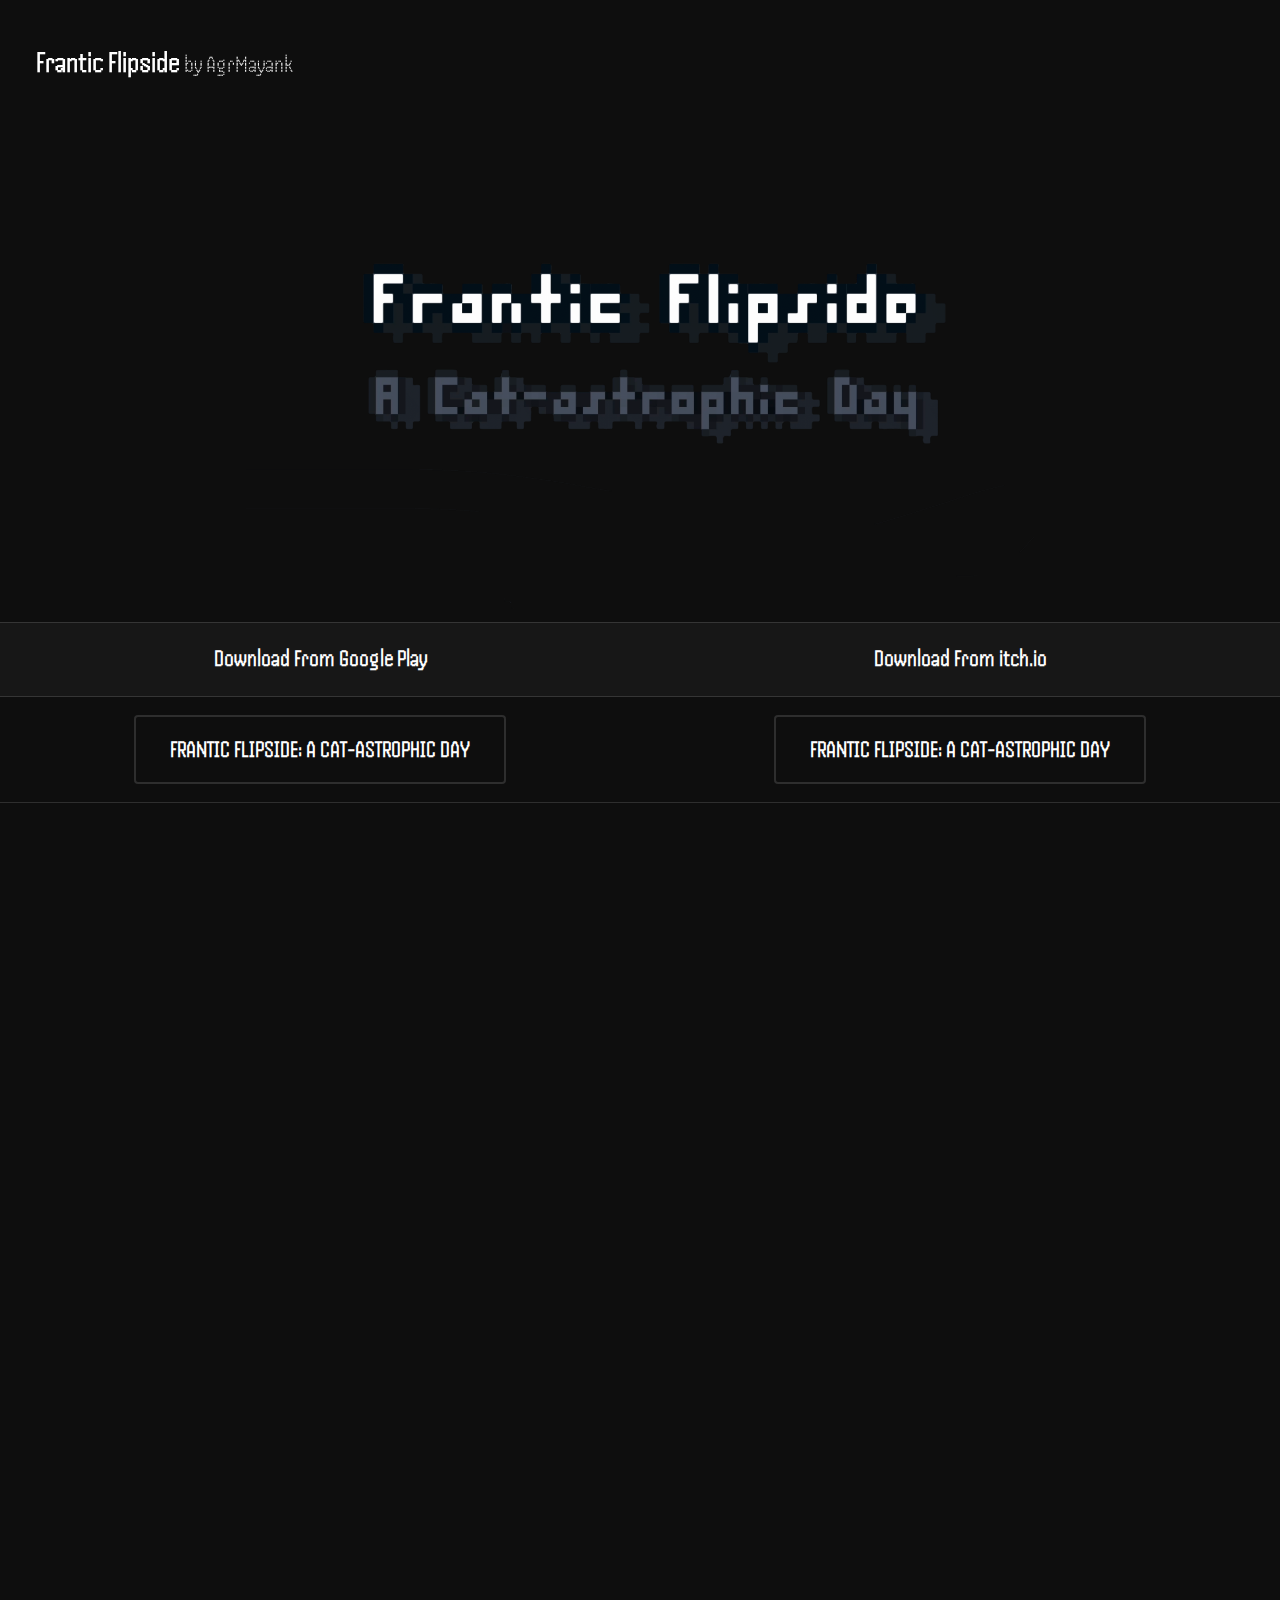
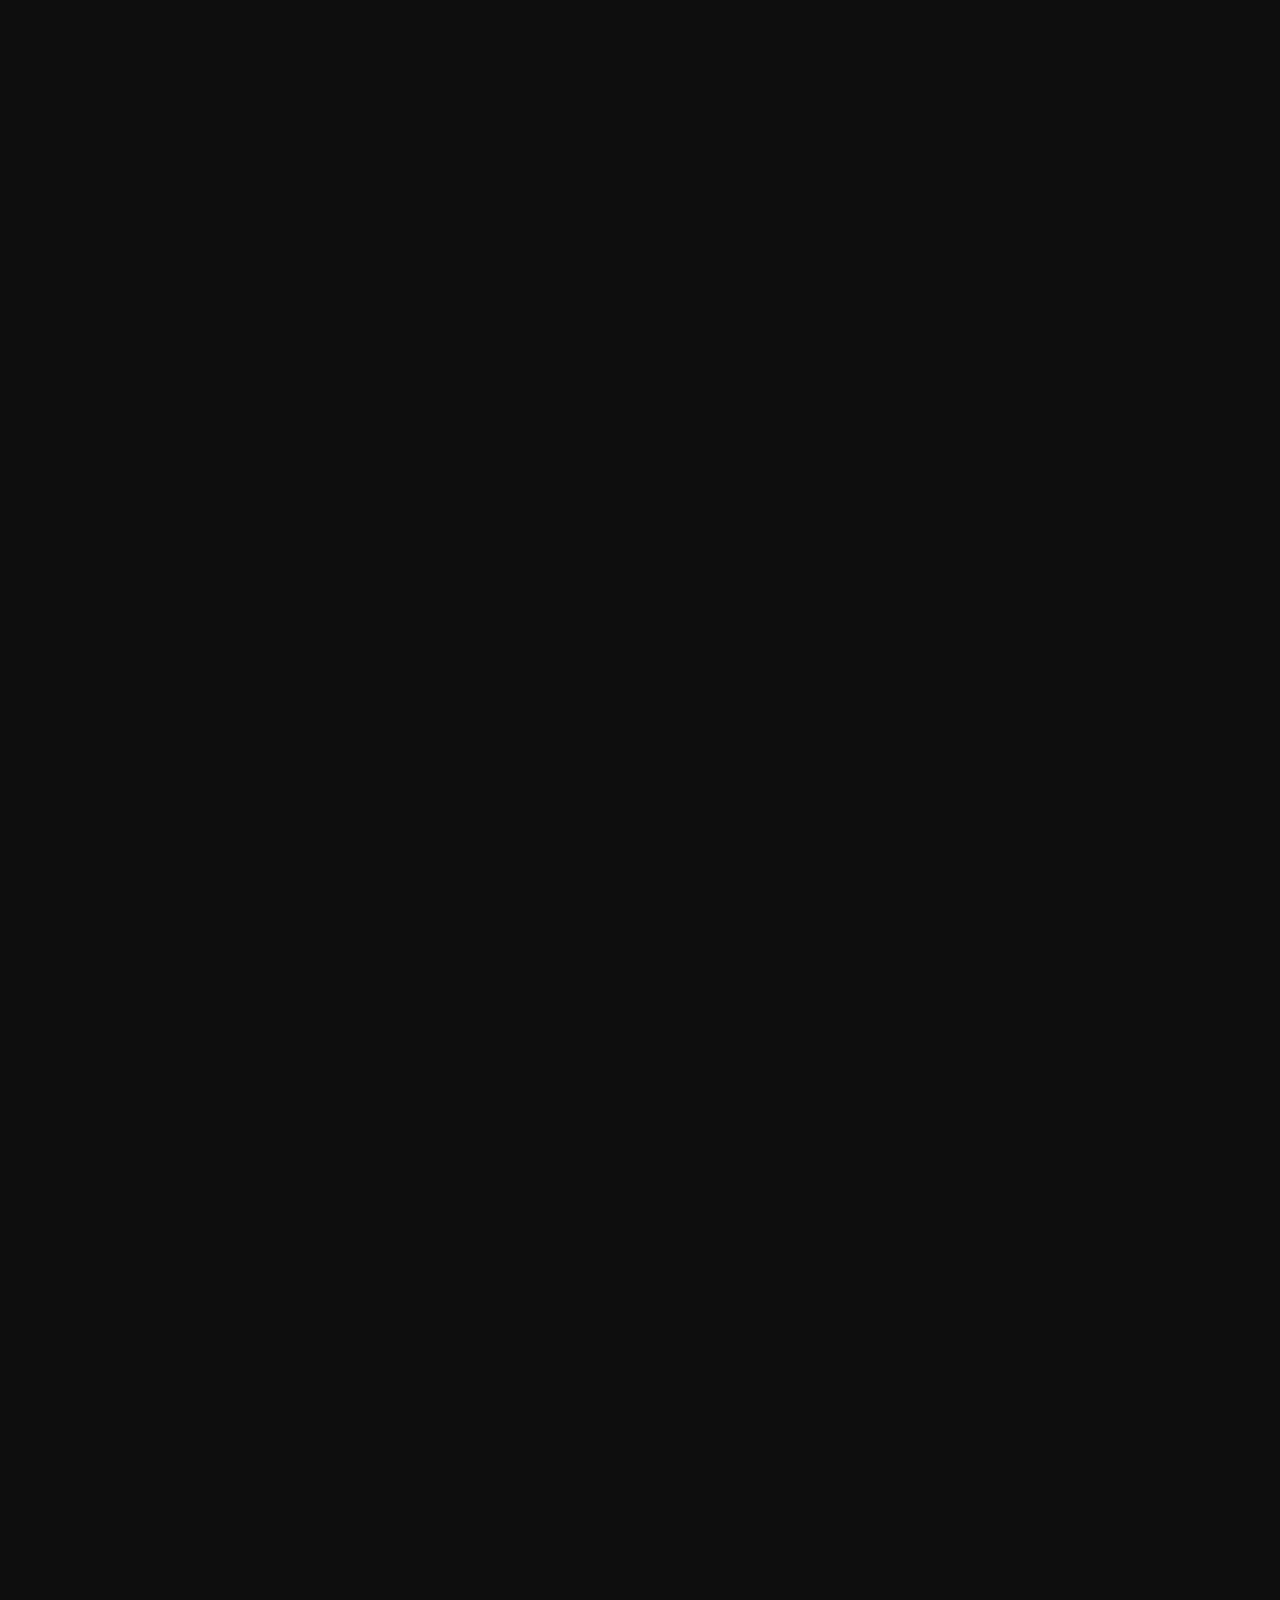
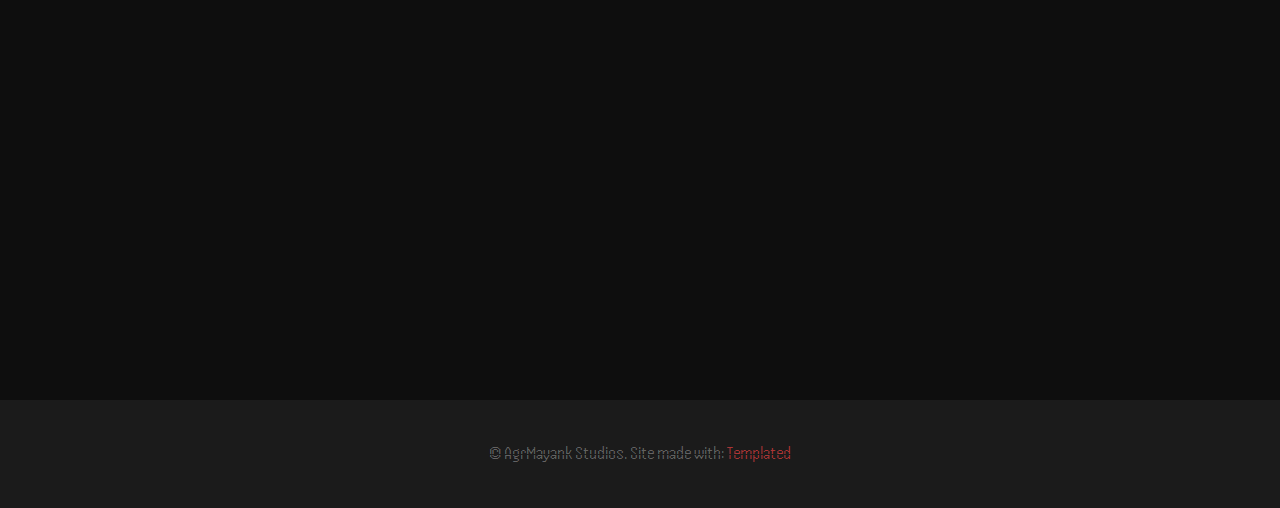
<file: index.html>
<!DOCTYPE HTML>
<!--
	Road Trip by TEMPLATED
	templated.co @templatedco
	Released for free under the Creative Commons Attribution 3.0 license (templated.co/license)
-->
<html>

<head>
	<title>A Frantic Flipside: A Cat-astrophic Day</title>
	<meta charset="utf-8" />
	<link rel="apple-touch-icon" sizes="180x180" href="/apple-touch-icon.png">
	<link rel="icon" type="image/png" sizes="32x32" href="/favicon-32x32.png">
	<link rel="icon" type="image/png" sizes="16x16" href="/favicon-16x16.png">
	<link rel="manifest" href="/site.webmanifest">
	<meta name="viewport" content="width=device-width, initial-scale=1" />
	<link rel="stylesheet" href="assets/css/main.css" />
</head>

<body>

	<!-- Header -->
	<header id="header">
		<div class="logo"><a href="index.html">Frantic Flipside <span>by AgrMayank</span></a></div>
		<!-- <a href="#menu"><span>Menu</span></a> -->
	</header>

	<!-- Nav -->
	<!-- <nav id="menu">
		<ul class="links">
			<li><a href="index.html">Home</a></li>
			<li><a href="generic.html">Generic</a></li>
			<li><a href="elements.html">Elements</a></li>
		</ul>
	</nav> -->

	<!-- Banner -->
	<!--
		Note: To show a background image, set the "data-bg" attribute below
		to the full filename of your image. This is used in each section to set
		the background image.
	-->
	<section id="banner" class="bg-img" data-bg="">
		<div class="inner">
			<header>
				<img src="images/Frantic Flipside Text Logo.png" height="512px">
				<table>
					<tr class="actions">
						<th style="vertical-align: middle;text-align: center; font-size: x-large;padding-top: 16px;">
							Download From Google Play
						</th>
						<th style="vertical-align: middle;text-align: center;font-size: x-large;padding-top: 16px">
							Download From itch.io
						</th>
					</tr>
					<tr class="actions">
						<td><a href="https://play.google.com/store/apps/details?id=com.AgrMayank.FranticFlipside"
								class="button alt" target="_blank">Frantic
								Flipside: A Cat-astrophic Day</a></td>
						</td>
						<td><a href="https://agrmayank.itch.io/frantic-flipside" class="button alt"
								target="_blank">Frantic
								Flipside: A Cat-astrophic Day</a></td>
						</td>
					</tr>
				</table>
			</header>
		</div>
		<a href="#one" class="more">Next</a>
	</section>

	<!-- One -->
	<section id="one" class="wrapper post bg-img" data-bg="banner.jpg">
		<div class="inner">
			<article class="box">
				<header>
					<h2>The Beginning:</h2>
				</header>
				<div class="content">
					<p>
						In the land of 'Catia', the once-blue skies have transformed into an ominous black, as the curse
						of the Cat God strips
						the world of its greenery, leaving behind a desolate and unnatural realm.
					</p>
				</div>
			</article>
		</div>
		<a href="#two" class="more">Next</a>
	</section>

	<!-- Two -->
	<section id="two" class="wrapper post bg-img" data-bg="banner2.jpg">
		<div class="inner">
			<article class="box">
				<header>
					<h2>The Curse:</h2>
				</header>
				<div class="content">
					<p>The curse compels all who enter this realm not to jump or dash... If you defy this decree, you
						will be thrown upside down, and the world will twist around you.</p>
				</div>
			</article>
		</div>
		<a href="#three" class="more">Next</a>
	</section>

	<!-- Three -->
	<section id="three" class="wrapper post bg-img" data-bg="banner3.jpg">
		<div class="inner">
			<article class="box">
				<header>
					<h2>The End:</h2>
				</header>
				<div class="content">
					<p>The Cat God's favour lies in the joy of its feline companions. Travel to these dark lands to
						locate the lost cats. Your task is twofold: find and feed them. Only then this curse can be
						broken!!</p>
				</div>
			</article>
		</div>
	</section>

	<!-- Footer -->
	<!-- <footer id="footer">
		<div class="inner">

			<h2>Contact Me</h2>

			<form action="#" method="post">

				<div class="field half first">
					<label for="name">Name</label>
					<input name="name" id="name" type="text" placeholder="Name">
				</div>
				<div class="field half">
					<label for="email">Email</label>
					<input name="email" id="email" type="email" placeholder="Email">
				</div>
				<div class="field">
					<label for="message">Message</label>
					<textarea name="message" id="message" rows="6" placeholder="Message"></textarea>
				</div>
				<ul class="actions">
					<li><input value="Send Message" class="button alt" type="submit"></li>
				</ul>
			</form>

			<ul class="icons">
				<li><a href="#" class="icon round fa-twitter"><span class="label">Twitter</span></a></li>
				<li><a href="#" class="icon round fa-facebook"><span class="label">Facebook</span></a></li>
				<li><a href="#" class="icon round fa-instagram"><span class="label">Instagram</span></a></li>
			</ul>
		</div>
	</footer> -->

	<div class="copyright">
		&copy; AgrMayank Studios. Site made with: <a href="https://templated.co/">Templated</a>
	</div>
	<!-- Scripts -->
	<script src="assets/js/jquery.min.js"></script>
	<script src="assets/js/jquery.scrolly.min.js"></script>
	<script src="assets/js/jquery.scrollex.min.js"></script>
	<script src="assets/js/skel.min.js"></script>
	<script src="assets/js/util.js"></script>
	<script src="assets/js/main.js"></script>

</body>

</html>
</file>
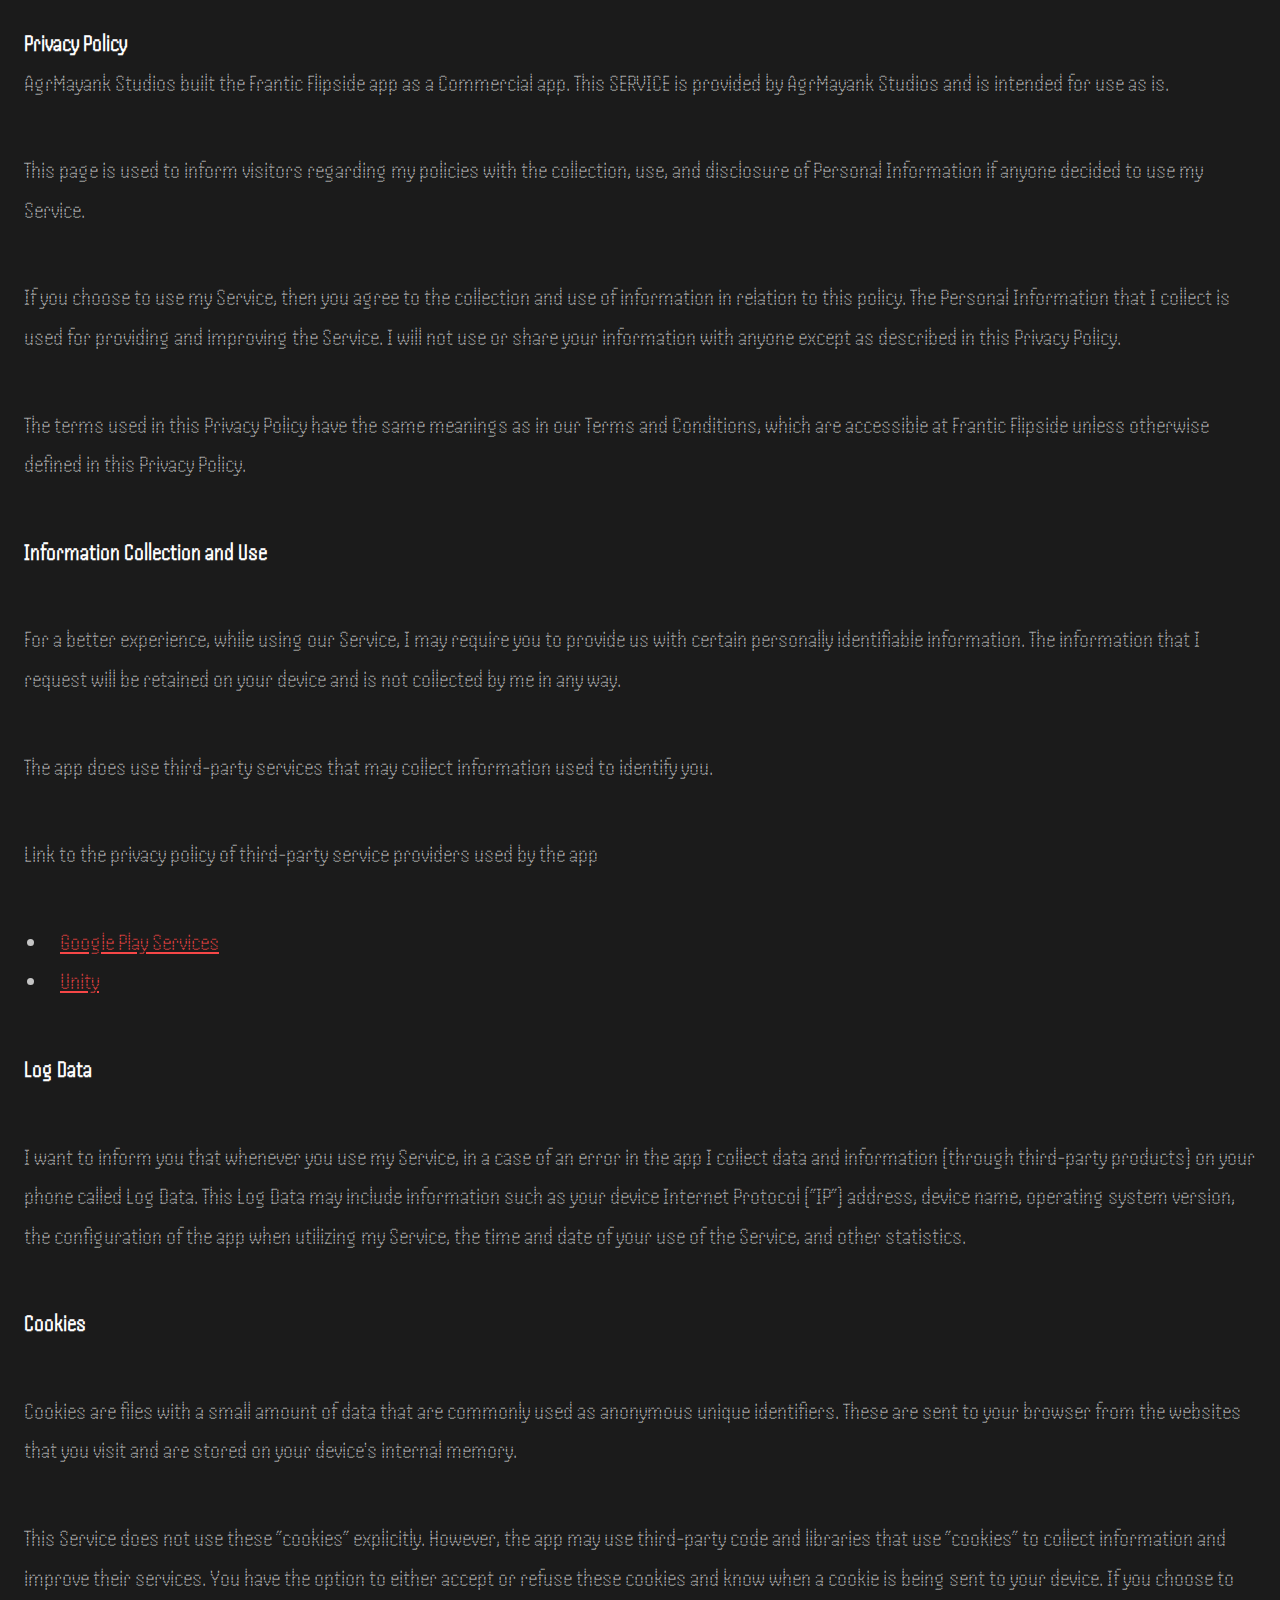
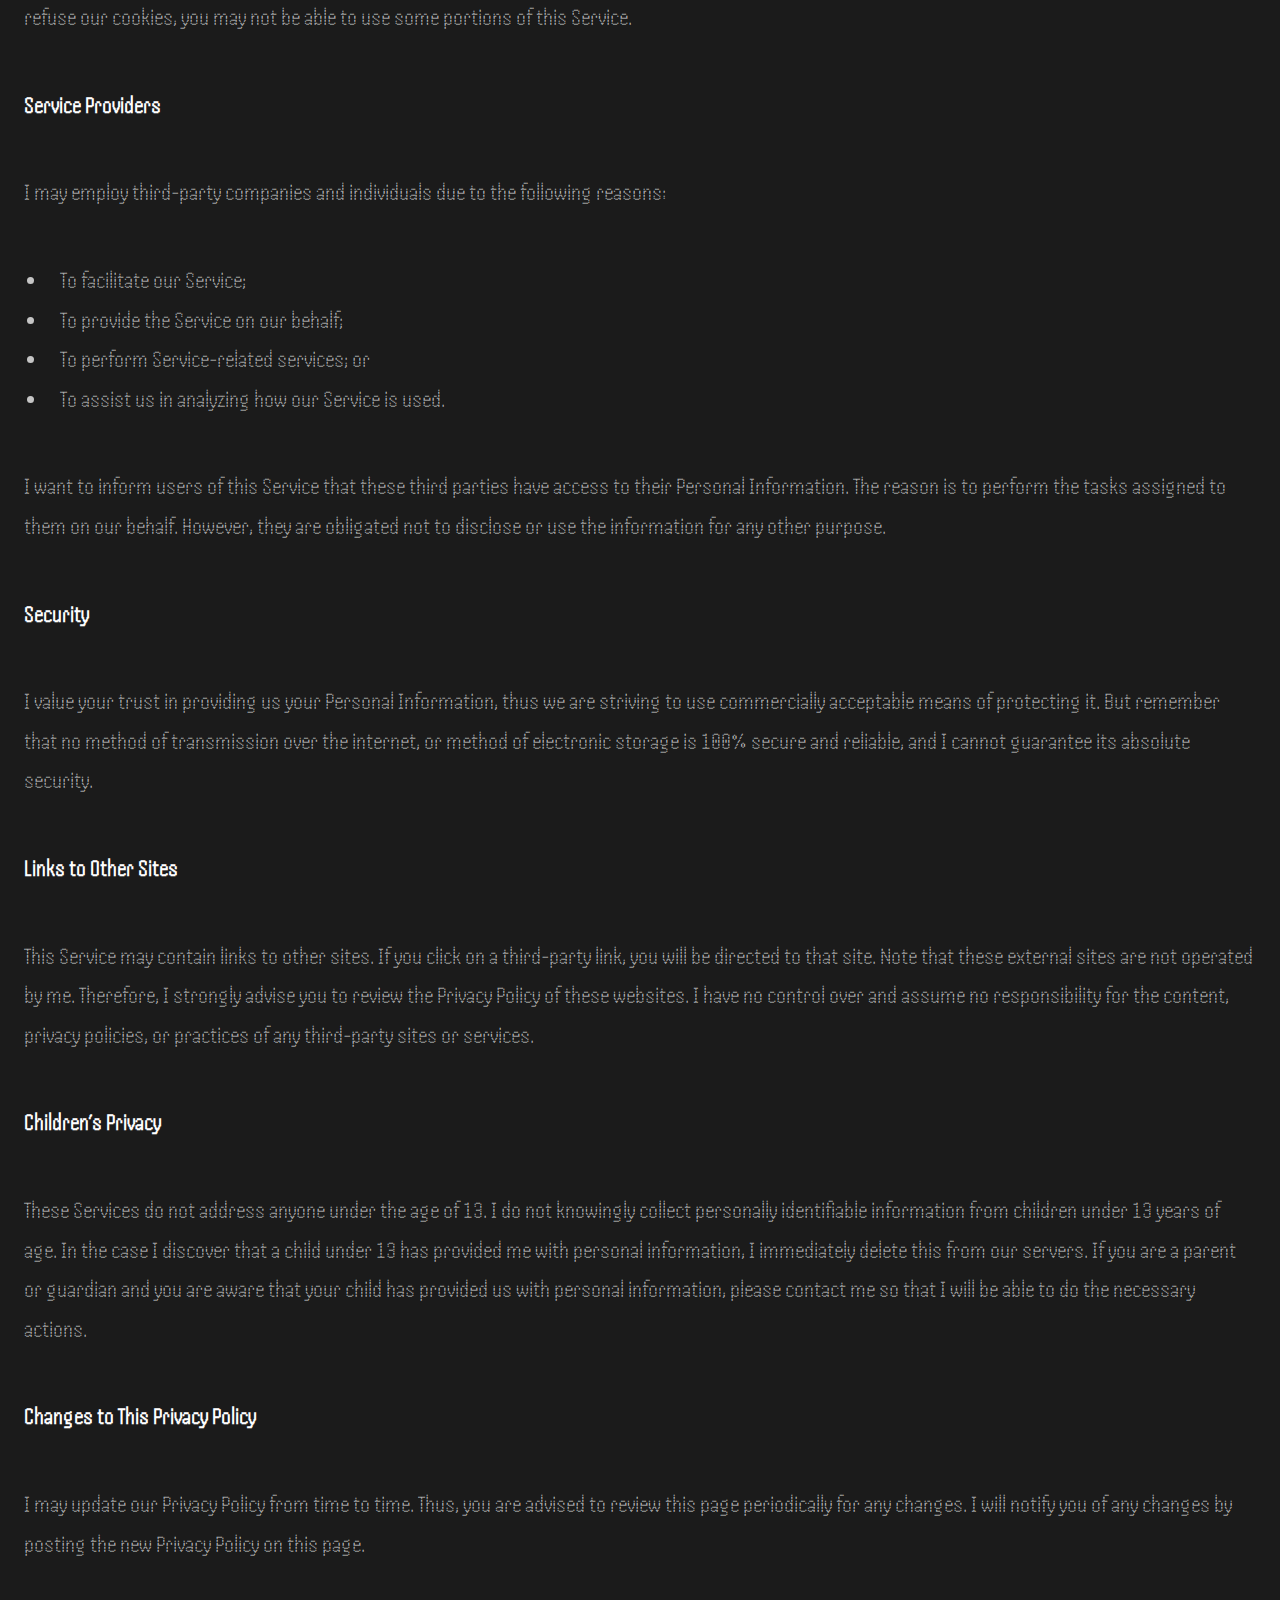
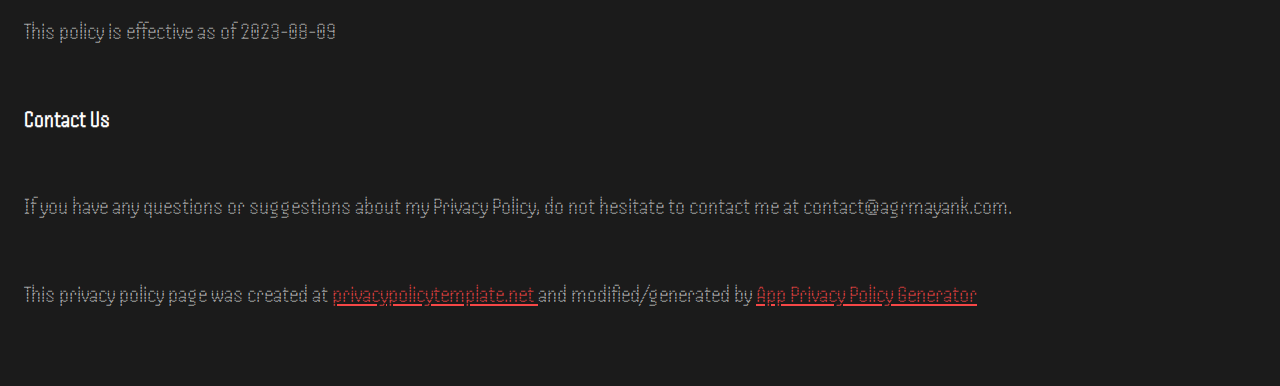
<file: privacypolicy.html>
<!DOCTYPE html>
<html>

<head>
    <meta charset='utf-8'>
    <meta name='viewport' content='width=device-width'>
    <title>Privacy Policy | Frantic Flipside</title>
    <link rel="apple-touch-icon" sizes="180x180" href="/apple-touch-icon.png">
    <link rel="icon" type="image/png" sizes="32x32" href="/favicon-32x32.png">
    <link rel="icon" type="image/png" sizes="16x16" href="/favicon-16x16.png">
    <link rel="manifest" href="/site.webmanifest">
    <link rel="stylesheet" href="assets/css/main.css" />
    <style>
        body {
            font-family: 'Handjet', Helvetica, Arial, sans-serif;
            padding: 1em;
        }
    </style>
</head>

<body>
    <strong>Privacy Policy</strong>
    <p>
        AgrMayank Studios built the Frantic Flipside app as
        a Commercial app. This SERVICE is provided by
        AgrMayank Studios and is intended for use as
        is.
    </p>
    <p>
        This page is used to inform visitors regarding my
        policies with the collection, use, and disclosure of Personal
        Information if anyone decided to use my Service.
    </p>
    <p>
        If you choose to use my Service, then you agree to
        the collection and use of information in relation to this
        policy. The Personal Information that I collect is
        used for providing and improving the Service. I will not use or share your information with
        anyone except as described in this Privacy Policy.
    </p>
    <p>
        The terms used in this Privacy Policy have the same meanings
        as in our Terms and Conditions, which are accessible at
        Frantic Flipside unless otherwise defined in this Privacy Policy.
    </p>
    <p><strong>Information Collection and Use</strong></p>
    <p>
        For a better experience, while using our Service, I
        may require you to provide us with certain personally
        identifiable information. The information that
        I request will be retained on your device and is not collected by me in any way.
    </p>
    <div>
        <p>
            The app does use third-party services that may collect
            information used to identify you.
        </p>
        <p>
            Link to the privacy policy of third-party service providers used
            by the app
        </p>
        <ul>
            <li><a href="https://www.google.com/policies/privacy/" target="_blank" rel="noopener noreferrer">Google Play
                    Services</a></li><!----><!----><!----><!----><!----><!----><!----><!----><!----><!---->
            <li><a href="https://unity3d.com/legal/privacy-policy" target="_blank" rel="noopener noreferrer">Unity</a>
            </li>
            <!----><!----><!----><!----><!----><!----><!----><!----><!----><!----><!----><!----><!----><!----><!----><!---->
        </ul>
    </div>
    <p><strong>Log Data</strong></p>
    <p>
        I want to inform you that whenever you
        use my Service, in a case of an error in the app
        I collect data and information (through third-party
        products) on your phone called Log Data. This Log Data may
        include information such as your device Internet Protocol
        (“IP”) address, device name, operating system version, the
        configuration of the app when utilizing my Service,
        the time and date of your use of the Service, and other
        statistics.
    </p>
    <p><strong>Cookies</strong></p>
    <p>
        Cookies are files with a small amount of data that are
        commonly used as anonymous unique identifiers. These are sent
        to your browser from the websites that you visit and are
        stored on your device's internal memory.
    </p>
    <p>
        This Service does not use these “cookies” explicitly. However,
        the app may use third-party code and libraries that use
        “cookies” to collect information and improve their services.
        You have the option to either accept or refuse these cookies
        and know when a cookie is being sent to your device. If you
        choose to refuse our cookies, you may not be able to use some
        portions of this Service.
    </p>
    <p><strong>Service Providers</strong></p>
    <p>
        I may employ third-party companies and
        individuals due to the following reasons:
    </p>
    <ul>
        <li>To facilitate our Service;</li>
        <li>To provide the Service on our behalf;</li>
        <li>To perform Service-related services; or</li>
        <li>To assist us in analyzing how our Service is used.</li>
    </ul>
    <p>
        I want to inform users of this Service
        that these third parties have access to their Personal
        Information. The reason is to perform the tasks assigned to
        them on our behalf. However, they are obligated not to
        disclose or use the information for any other purpose.
    </p>
    <p><strong>Security</strong></p>
    <p>
        I value your trust in providing us your
        Personal Information, thus we are striving to use commercially
        acceptable means of protecting it. But remember that no method
        of transmission over the internet, or method of electronic
        storage is 100% secure and reliable, and I cannot
        guarantee its absolute security.
    </p>
    <p><strong>Links to Other Sites</strong></p>
    <p>
        This Service may contain links to other sites. If you click on
        a third-party link, you will be directed to that site. Note
        that these external sites are not operated by me.
        Therefore, I strongly advise you to review the
        Privacy Policy of these websites. I have
        no control over and assume no responsibility for the content,
        privacy policies, or practices of any third-party sites or
        services.
    </p>
    <p><strong>Children’s Privacy</strong></p>
    <div>
        <p>
            These Services do not address anyone under the age of 13.
            I do not knowingly collect personally
            identifiable information from children under 13 years of age. In the case
            I discover that a child under 13 has provided
            me with personal information, I immediately
            delete this from our servers. If you are a parent or guardian
            and you are aware that your child has provided us with
            personal information, please contact me so that
            I will be able to do the necessary actions.
        </p>
    </div> <!---->
    <p><strong>Changes to This Privacy Policy</strong></p>
    <p>
        I may update our Privacy Policy from
        time to time. Thus, you are advised to review this page
        periodically for any changes. I will
        notify you of any changes by posting the new Privacy Policy on
        this page.
    </p>
    <p>This policy is effective as of 2023-08-09</p>
    <p><strong>Contact Us</strong></p>
    <p>
        If you have any questions or suggestions about my
        Privacy Policy, do not hesitate to contact me at contact@agrmayank.com.
    </p>
    <p>This privacy policy page was created at <a href="https://privacypolicytemplate.net" target="_blank"
            rel="noopener noreferrer">privacypolicytemplate.net </a>and modified/generated by <a
            href="https://app-privacy-policy-generator.nisrulz.com/" target="_blank" rel="noopener noreferrer">App
            Privacy Policy Generator</a></p>
</body>

</html>
</file>
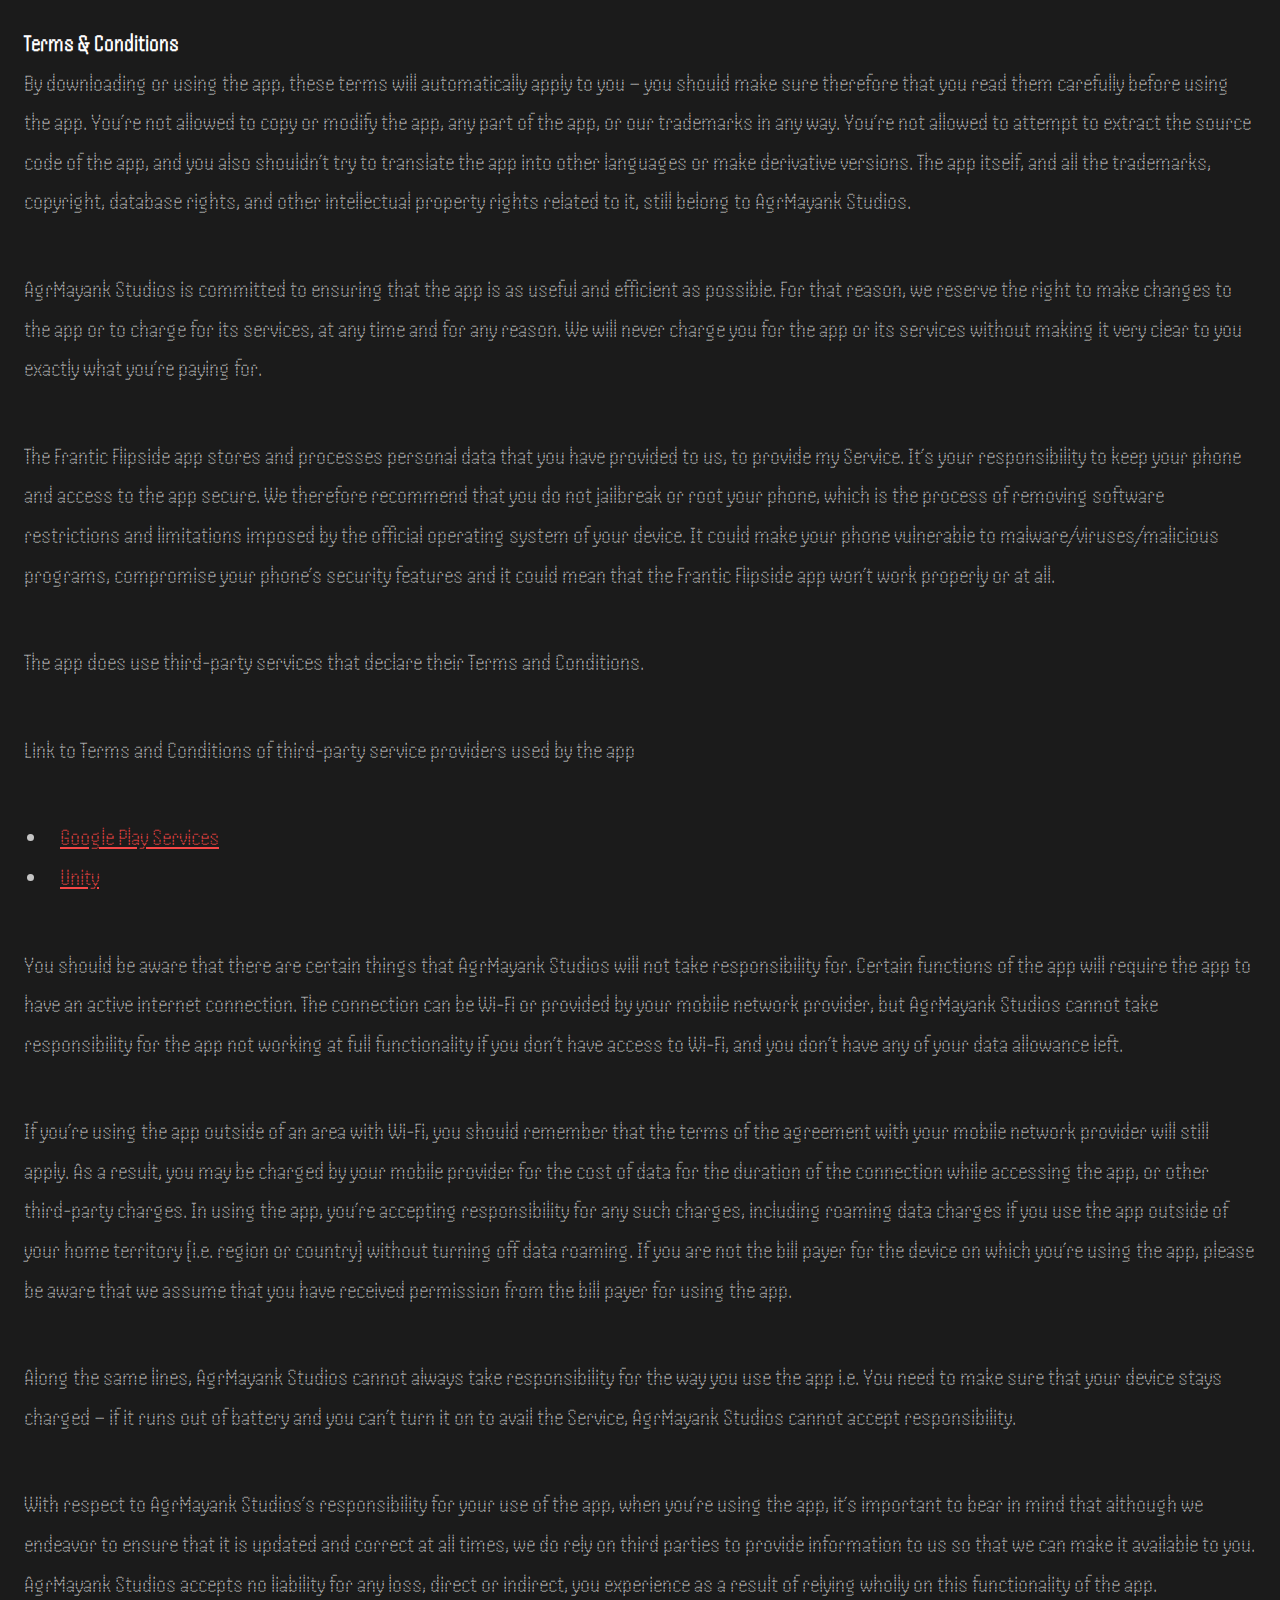
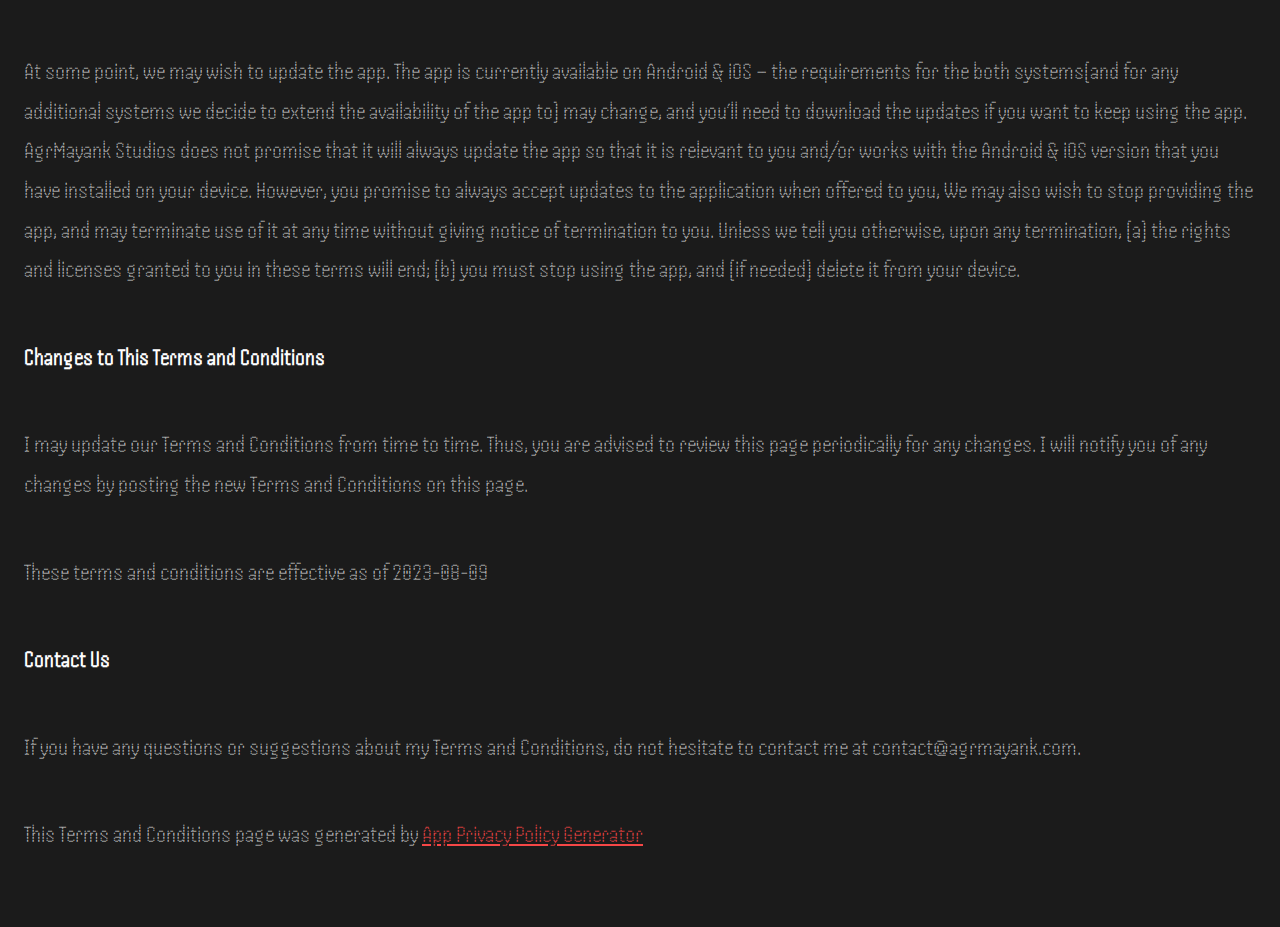
<file: termsandconditions.html>
<!DOCTYPE html>
<html>

<head>
    <meta charset='utf-8'>
    <meta name='viewport' content='width=device-width'>
    <title>Terms &amp; Conditions| Frantic Flipside</title>
    <link rel="apple-touch-icon" sizes="180x180" href="/apple-touch-icon.png">
    <link rel="icon" type="image/png" sizes="32x32" href="/favicon-32x32.png">
    <link rel="icon" type="image/png" sizes="16x16" href="/favicon-16x16.png">
    <link rel="manifest" href="/site.webmanifest">
    <link rel="stylesheet" href="assets/css/main.css" />
    <style>
        body {
            font-family: 'Handjet', Helvetica, Arial, sans-serif;
            padding: 1em;
        }
    </style>
</head>

<body>
    <strong>Terms &amp; Conditions</strong>
    <p>
        By downloading or using the app, these terms will
        automatically apply to you – you should make sure therefore
        that you read them carefully before using the app. You’re not
        allowed to copy or modify the app, any part of the app, or
        our trademarks in any way. You’re not allowed to attempt to
        extract the source code of the app, and you also shouldn’t try
        to translate the app into other languages or make derivative
        versions. The app itself, and all the trademarks, copyright,
        database rights, and other intellectual property rights related
        to it, still belong to AgrMayank Studios.
    </p>
    <p>
        AgrMayank Studios is committed to ensuring that the app is
        as useful and efficient as possible. For that reason, we
        reserve the right to make changes to the app or to charge for
        its services, at any time and for any reason. We will never
        charge you for the app or its services without making it very
        clear to you exactly what you’re paying for.
    </p>
    <p>
        The Frantic Flipside app stores and processes personal data that
        you have provided to us, to provide my
        Service. It’s your responsibility to keep your phone and
        access to the app secure. We therefore recommend that you do
        not jailbreak or root your phone, which is the process of
        removing software restrictions and limitations imposed by the
        official operating system of your device. It could make your
        phone vulnerable to malware/viruses/malicious programs,
        compromise your phone’s security features and it could mean
        that the Frantic Flipside app won’t work properly or at all.
    </p>
    <div>
        <p>
            The app does use third-party services that declare their
            Terms and Conditions.
        </p>
        <p>
            Link to Terms and Conditions of third-party service
            providers used by the app
        </p>
        <ul>
            <li><a href="https://policies.google.com/terms" target="_blank" rel="noopener noreferrer">Google Play
                    Services</a></li><!----><!----><!----><!----><!----><!----><!----><!----><!----><!---->
            <li><a href="https://unity3d.com/legal/terms-of-service" target="_blank" rel="noopener noreferrer">Unity</a>
            </li>
            <!----><!----><!----><!----><!----><!----><!----><!----><!----><!----><!----><!----><!----><!----><!----><!---->
        </ul>
    </div>
    <p>
        You should be aware that there are certain things that
        AgrMayank Studios will not take responsibility for. Certain
        functions of the app will require the app to have an active
        internet connection. The connection can be Wi-Fi or provided
        by your mobile network provider, but AgrMayank Studios
        cannot take responsibility for the app not working at full
        functionality if you don’t have access to Wi-Fi, and you don’t
        have any of your data allowance left.
    </p>
    <p></p>
    <p>
        If you’re using the app outside of an area with Wi-Fi, you
        should remember that the terms of the agreement with your
        mobile network provider will still apply. As a result, you may
        be charged by your mobile provider for the cost of data for
        the duration of the connection while accessing the app, or
        other third-party charges. In using the app, you’re accepting
        responsibility for any such charges, including roaming data
        charges if you use the app outside of your home territory
        (i.e. region or country) without turning off data roaming. If
        you are not the bill payer for the device on which you’re
        using the app, please be aware that we assume that you have
        received permission from the bill payer for using the app.
    </p>
    <p>
        Along the same lines, AgrMayank Studios cannot always take
        responsibility for the way you use the app i.e. You need to
        make sure that your device stays charged – if it runs out of
        battery and you can’t turn it on to avail the Service,
        AgrMayank Studios cannot accept responsibility.
    </p>
    <p>
        With respect to AgrMayank Studios’s responsibility for your
        use of the app, when you’re using the app, it’s important to
        bear in mind that although we endeavor to ensure that it is
        updated and correct at all times, we do rely on third parties
        to provide information to us so that we can make it available
        to you. AgrMayank Studios accepts no liability for any
        loss, direct or indirect, you experience as a result of
        relying wholly on this functionality of the app.
    </p>
    <p>
        At some point, we may wish to update the app. The app is
        currently available on Android &amp; iOS – the requirements for the
        both systems(and for any additional systems we
        decide to extend the availability of the app to) may change,
        and you’ll need to download the updates if you want to keep
        using the app. AgrMayank Studios does not promise that it
        will always update the app so that it is relevant to you
        and/or works with the Android &amp; iOS version that you have
        installed on your device. However, you promise to always
        accept updates to the application when offered to you, We may
        also wish to stop providing the app, and may terminate use of
        it at any time without giving notice of termination to you.
        Unless we tell you otherwise, upon any termination, (a) the
        rights and licenses granted to you in these terms will end;
        (b) you must stop using the app, and (if needed) delete it
        from your device.
    </p>
    <p><strong>Changes to This Terms and Conditions</strong></p>
    <p>
        I may update our Terms and Conditions
        from time to time. Thus, you are advised to review this page
        periodically for any changes. I will
        notify you of any changes by posting the new Terms and
        Conditions on this page.
    </p>
    <p>
        These terms and conditions are effective as of 2023-08-09
    </p>
    <p><strong>Contact Us</strong></p>
    <p>
        If you have any questions or suggestions about my
        Terms and Conditions, do not hesitate to contact me
        at contact@agrmayank.com.
    </p>
    <p>This Terms and Conditions page was generated by <a href="https://app-privacy-policy-generator.nisrulz.com/"
            target="_blank" rel="noopener noreferrer">App Privacy Policy Generator</a></p>
</body>

</html>
</file>
<file: assets/css/main.css>
@charset "UTF-8";
@import url(font-awesome.min.css);
@import url("https://fonts.googleapis.com/css2?family=Handjet:wght@100;200;300;400;500;600;700;900&display=swap");

/*
	Road Trip by TEMPLATED
	templated.co @templatedco
	Released for free under the Creative Commons Attribution 3.0 license (templated.co/license)
*/

/* Reset */

html,
body,
div,
span,
applet,
object,
iframe,
h1,
h2,
h3,
h4,
h5,
h6,
p,
blockquote,
pre,
a,
abbr,
acronym,
address,
big,
cite,
code,
del,
dfn,
em,
img,
ins,
kbd,
q,
s,
samp,
small,
strike,
strong,
sub,
sup,
tt,
var,
b,
u,
i,
center,
dl,
dt,
dd,
ol,
ul,
li,
fieldset,
form,
label,
legend,
table,
caption,
tbody,
tfoot,
thead,
tr,
th,
td,
article,
aside,
canvas,
details,
embed,
figure,
figcaption,
footer,
header,
hgroup,
menu,
nav,
output,
ruby,
section,
summary,
time,
mark,
audio,
video {
	margin: 0;
	padding: 0;
	border: 0;
	font-size: 100%;
	font: inherit;
	vertical-align: baseline;
}

article,
aside,
details,
figcaption,
figure,
footer,
header,
hgroup,
menu,
nav,
section {
	display: block;
}

body {
	line-height: 1;
}

ol,
ul {
	list-style: none;
}

blockquote,
q {
	quotes: none;
}

blockquote:before,
blockquote:after,
q:before,
q:after {
	content: '';
	content: none;
}

table {
	border-collapse: collapse;
	border-spacing: 0;
}

body {
	-webkit-text-size-adjust: none;
}

/* Box Model */

*,
*:before,
*:after {
	-moz-box-sizing: border-box;
	-webkit-box-sizing: border-box;
	box-sizing: border-box;
}

/* Containers */

.container {
	margin-left: auto;
	margin-right: auto;
}

.container.\31 25\25 {
	width: 100%;
	max-width: 100em;
	min-width: 80em;
}

.container.\37 5\25 {
	width: 60em;
}

.container.\35 0\25 {
	width: 40em;
}

.container.\32 5\25 {
	width: 20em;
}

.container {
	width: 80em;
}

@media screen and (max-width: 1680px) {

	.container.\31 25\25 {
		width: 100%;
		max-width: 100em;
		min-width: 80em;
	}

	.container.\37 5\25 {
		width: 60em;
	}

	.container.\35 0\25 {
		width: 40em;
	}

	.container.\32 5\25 {
		width: 20em;
	}

	.container {
		width: 80em;
	}

}

@media screen and (max-width: 1280px) {

	.container.\31 25\25 {
		width: 100%;
		max-width: 81.25em;
		min-width: 65em;
	}

	.container.\37 5\25 {
		width: 48.75em;
	}

	.container.\35 0\25 {
		width: 32.5em;
	}

	.container.\32 5\25 {
		width: 16.25em;
	}

	.container {
		width: 65em;
	}

}

@media screen and (max-width: 980px) {

	.container.\31 25\25 {
		width: 100%;
		max-width: 112.5%;
		min-width: 90%;
	}

	.container.\37 5\25 {
		width: 67.5%;
	}

	.container.\35 0\25 {
		width: 45%;
	}

	.container.\32 5\25 {
		width: 22.5%;
	}

	.container {
		width: 90%;
	}

}

@media screen and (max-width: 736px) {

	.container.\31 25\25 {
		width: 100%;
		max-width: 112.5%;
		min-width: 90%;
	}

	.container.\37 5\25 {
		width: 67.5%;
	}

	.container.\35 0\25 {
		width: 45%;
	}

	.container.\32 5\25 {
		width: 22.5%;
	}

	.container {
		width: 90% !important;
	}

}

@media screen and (max-width: 480px) {

	.container.\31 25\25 {
		width: 100%;
		max-width: 112.5%;
		min-width: 90%;
	}

	.container.\37 5\25 {
		width: 67.5%;
	}

	.container.\35 0\25 {
		width: 45%;
	}

	.container.\32 5\25 {
		width: 22.5%;
	}

	.container {
		width: 90% !important;
	}

}

/* Grid */

.row {
	border-bottom: solid 1px transparent;
	-moz-box-sizing: border-box;
	-webkit-box-sizing: border-box;
	box-sizing: border-box;
}

.row>* {
	float: left;
	-moz-box-sizing: border-box;
	-webkit-box-sizing: border-box;
	box-sizing: border-box;
}

.row:after,
.row:before {
	content: '';
	display: block;
	clear: both;
	height: 0;
}

.row.uniform>*> :first-child {
	margin-top: 0;
}

.row.uniform>*> :last-child {
	margin-bottom: 0;
}

.row.\30 \25>* {
	padding: 0 0 0 0em;
}

.row.\30 \25 {
	margin: 0 0 -1px 0em;
}

.row.uniform.\30 \25>* {
	padding: 0em 0 0 0em;
}

.row.uniform.\30 \25 {
	margin: 0em 0 -1px 0em;
}

.row>* {
	padding: 0 0 0 2em;
}

.row {
	margin: 0 0 -1px -2em;
}

.row.uniform>* {
	padding: 2em 0 0 2em;
}

.row.uniform {
	margin: -2em 0 -1px -2em;
}

.row.\32 00\25>* {
	padding: 0 0 0 4em;
}

.row.\32 00\25 {
	margin: 0 0 -1px -4em;
}

.row.uniform.\32 00\25>* {
	padding: 4em 0 0 4em;
}

.row.uniform.\32 00\25 {
	margin: -4em 0 -1px -4em;
}

.row.\31 50\25>* {
	padding: 0 0 0 3em;
}

.row.\31 50\25 {
	margin: 0 0 -1px -3em;
}

.row.uniform.\31 50\25>* {
	padding: 3em 0 0 3em;
}

.row.uniform.\31 50\25 {
	margin: -3em 0 -1px -3em;
}

.row.\35 0\25>* {
	padding: 0 0 0 1em;
}

.row.\35 0\25 {
	margin: 0 0 -1px -1em;
}

.row.uniform.\35 0\25>* {
	padding: 1em 0 0 1em;
}

.row.uniform.\35 0\25 {
	margin: -1em 0 -1px -1em;
}

.row.\32 5\25>* {
	padding: 0 0 0 0.5em;
}

.row.\32 5\25 {
	margin: 0 0 -1px -0.5em;
}

.row.uniform.\32 5\25>* {
	padding: 0.5em 0 0 0.5em;
}

.row.uniform.\32 5\25 {
	margin: -0.5em 0 -1px -0.5em;
}

.\31 2u,
.\31 2u\24 {
	width: 100%;
	clear: none;
	margin-left: 0;
}

.\31 1u,
.\31 1u\24 {
	width: 91.6666666667%;
	clear: none;
	margin-left: 0;
}

.\31 0u,
.\31 0u\24 {
	width: 83.3333333333%;
	clear: none;
	margin-left: 0;
}

.\39 u,
.\39 u\24 {
	width: 75%;
	clear: none;
	margin-left: 0;
}

.\38 u,
.\38 u\24 {
	width: 66.6666666667%;
	clear: none;
	margin-left: 0;
}

.\37 u,
.\37 u\24 {
	width: 58.3333333333%;
	clear: none;
	margin-left: 0;
}

.\36 u,
.\36 u\24 {
	width: 50%;
	clear: none;
	margin-left: 0;
}

.\35 u,
.\35 u\24 {
	width: 41.6666666667%;
	clear: none;
	margin-left: 0;
}

.\34 u,
.\34 u\24 {
	width: 33.3333333333%;
	clear: none;
	margin-left: 0;
}

.\33 u,
.\33 u\24 {
	width: 25%;
	clear: none;
	margin-left: 0;
}

.\32 u,
.\32 u\24 {
	width: 16.6666666667%;
	clear: none;
	margin-left: 0;
}

.\31 u,
.\31 u\24 {
	width: 8.3333333333%;
	clear: none;
	margin-left: 0;
}

.\31 2u\24+*,
.\31 1u\24+*,
.\31 0u\24+*,
.\39 u\24+*,
.\38 u\24+*,
.\37 u\24+*,
.\36 u\24+*,
.\35 u\24+*,
.\34 u\24+*,
.\33 u\24+*,
.\32 u\24+*,
.\31 u\24+* {
	clear: left;
}

.\-11u {
	margin-left: 91.66667%;
}

.\-10u {
	margin-left: 83.33333%;
}

.\-9u {
	margin-left: 75%;
}

.\-8u {
	margin-left: 66.66667%;
}

.\-7u {
	margin-left: 58.33333%;
}

.\-6u {
	margin-left: 50%;
}

.\-5u {
	margin-left: 41.66667%;
}

.\-4u {
	margin-left: 33.33333%;
}

.\-3u {
	margin-left: 25%;
}

.\-2u {
	margin-left: 16.66667%;
}

.\-1u {
	margin-left: 8.33333%;
}

@media screen and (max-width: 1680px) {

	.row>* {
		padding: 0 0 0 2em;
	}

	.row {
		margin: 0 0 -1px -2em;
	}

	.row.uniform>* {
		padding: 2em 0 0 2em;
	}

	.row.uniform {
		margin: -2em 0 -1px -2em;
	}

	.row.\32 00\25>* {
		padding: 0 0 0 4em;
	}

	.row.\32 00\25 {
		margin: 0 0 -1px -4em;
	}

	.row.uniform.\32 00\25>* {
		padding: 4em 0 0 4em;
	}

	.row.uniform.\32 00\25 {
		margin: -4em 0 -1px -4em;
	}

	.row.\31 50\25>* {
		padding: 0 0 0 3em;
	}

	.row.\31 50\25 {
		margin: 0 0 -1px -3em;
	}

	.row.uniform.\31 50\25>* {
		padding: 3em 0 0 3em;
	}

	.row.uniform.\31 50\25 {
		margin: -3em 0 -1px -3em;
	}

	.row.\35 0\25>* {
		padding: 0 0 0 1em;
	}

	.row.\35 0\25 {
		margin: 0 0 -1px -1em;
	}

	.row.uniform.\35 0\25>* {
		padding: 1em 0 0 1em;
	}

	.row.uniform.\35 0\25 {
		margin: -1em 0 -1px -1em;
	}

	.row.\32 5\25>* {
		padding: 0 0 0 0.5em;
	}

	.row.\32 5\25 {
		margin: 0 0 -1px -0.5em;
	}

	.row.uniform.\32 5\25>* {
		padding: 0.5em 0 0 0.5em;
	}

	.row.uniform.\32 5\25 {
		margin: -0.5em 0 -1px -0.5em;
	}

	.\31 2u\28xlarge\29,
	.\31 2u\24\28xlarge\29 {
		width: 100%;
		clear: none;
		margin-left: 0;
	}

	.\31 1u\28xlarge\29,
	.\31 1u\24\28xlarge\29 {
		width: 91.6666666667%;
		clear: none;
		margin-left: 0;
	}

	.\31 0u\28xlarge\29,
	.\31 0u\24\28xlarge\29 {
		width: 83.3333333333%;
		clear: none;
		margin-left: 0;
	}

	.\39 u\28xlarge\29,
	.\39 u\24\28xlarge\29 {
		width: 75%;
		clear: none;
		margin-left: 0;
	}

	.\38 u\28xlarge\29,
	.\38 u\24\28xlarge\29 {
		width: 66.6666666667%;
		clear: none;
		margin-left: 0;
	}

	.\37 u\28xlarge\29,
	.\37 u\24\28xlarge\29 {
		width: 58.3333333333%;
		clear: none;
		margin-left: 0;
	}

	.\36 u\28xlarge\29,
	.\36 u\24\28xlarge\29 {
		width: 50%;
		clear: none;
		margin-left: 0;
	}

	.\35 u\28xlarge\29,
	.\35 u\24\28xlarge\29 {
		width: 41.6666666667%;
		clear: none;
		margin-left: 0;
	}

	.\34 u\28xlarge\29,
	.\34 u\24\28xlarge\29 {
		width: 33.3333333333%;
		clear: none;
		margin-left: 0;
	}

	.\33 u\28xlarge\29,
	.\33 u\24\28xlarge\29 {
		width: 25%;
		clear: none;
		margin-left: 0;
	}

	.\32 u\28xlarge\29,
	.\32 u\24\28xlarge\29 {
		width: 16.6666666667%;
		clear: none;
		margin-left: 0;
	}

	.\31 u\28xlarge\29,
	.\31 u\24\28xlarge\29 {
		width: 8.3333333333%;
		clear: none;
		margin-left: 0;
	}

	.\31 2u\24\28xlarge\29+*,
	.\31 1u\24\28xlarge\29+*,
	.\31 0u\24\28xlarge\29+*,
	.\39 u\24\28xlarge\29+*,
	.\38 u\24\28xlarge\29+*,
	.\37 u\24\28xlarge\29+*,
	.\36 u\24\28xlarge\29+*,
	.\35 u\24\28xlarge\29+*,
	.\34 u\24\28xlarge\29+*,
	.\33 u\24\28xlarge\29+*,
	.\32 u\24\28xlarge\29+*,
	.\31 u\24\28xlarge\29+* {
		clear: left;
	}

	.\-11u\28xlarge\29 {
		margin-left: 91.66667%;
	}

	.\-10u\28xlarge\29 {
		margin-left: 83.33333%;
	}

	.\-9u\28xlarge\29 {
		margin-left: 75%;
	}

	.\-8u\28xlarge\29 {
		margin-left: 66.66667%;
	}

	.\-7u\28xlarge\29 {
		margin-left: 58.33333%;
	}

	.\-6u\28xlarge\29 {
		margin-left: 50%;
	}

	.\-5u\28xlarge\29 {
		margin-left: 41.66667%;
	}

	.\-4u\28xlarge\29 {
		margin-left: 33.33333%;
	}

	.\-3u\28xlarge\29 {
		margin-left: 25%;
	}

	.\-2u\28xlarge\29 {
		margin-left: 16.66667%;
	}

	.\-1u\28xlarge\29 {
		margin-left: 8.33333%;
	}

}

@media screen and (max-width: 1280px) {

	.row>* {
		padding: 0 0 0 1.5em;
	}

	.row {
		margin: 0 0 -1px -1.5em;
	}

	.row.uniform>* {
		padding: 1.5em 0 0 1.5em;
	}

	.row.uniform {
		margin: -1.5em 0 -1px -1.5em;
	}

	.row.\32 00\25>* {
		padding: 0 0 0 3em;
	}

	.row.\32 00\25 {
		margin: 0 0 -1px -3em;
	}

	.row.uniform.\32 00\25>* {
		padding: 3em 0 0 3em;
	}

	.row.uniform.\32 00\25 {
		margin: -3em 0 -1px -3em;
	}

	.row.\31 50\25>* {
		padding: 0 0 0 2.25em;
	}

	.row.\31 50\25 {
		margin: 0 0 -1px -2.25em;
	}

	.row.uniform.\31 50\25>* {
		padding: 2.25em 0 0 2.25em;
	}

	.row.uniform.\31 50\25 {
		margin: -2.25em 0 -1px -2.25em;
	}

	.row.\35 0\25>* {
		padding: 0 0 0 0.75em;
	}

	.row.\35 0\25 {
		margin: 0 0 -1px -0.75em;
	}

	.row.uniform.\35 0\25>* {
		padding: 0.75em 0 0 0.75em;
	}

	.row.uniform.\35 0\25 {
		margin: -0.75em 0 -1px -0.75em;
	}

	.row.\32 5\25>* {
		padding: 0 0 0 0.375em;
	}

	.row.\32 5\25 {
		margin: 0 0 -1px -0.375em;
	}

	.row.uniform.\32 5\25>* {
		padding: 0.375em 0 0 0.375em;
	}

	.row.uniform.\32 5\25 {
		margin: -0.375em 0 -1px -0.375em;
	}

	.\31 2u\28large\29,
	.\31 2u\24\28large\29 {
		width: 100%;
		clear: none;
		margin-left: 0;
	}

	.\31 1u\28large\29,
	.\31 1u\24\28large\29 {
		width: 91.6666666667%;
		clear: none;
		margin-left: 0;
	}

	.\31 0u\28large\29,
	.\31 0u\24\28large\29 {
		width: 83.3333333333%;
		clear: none;
		margin-left: 0;
	}

	.\39 u\28large\29,
	.\39 u\24\28large\29 {
		width: 75%;
		clear: none;
		margin-left: 0;
	}

	.\38 u\28large\29,
	.\38 u\24\28large\29 {
		width: 66.6666666667%;
		clear: none;
		margin-left: 0;
	}

	.\37 u\28large\29,
	.\37 u\24\28large\29 {
		width: 58.3333333333%;
		clear: none;
		margin-left: 0;
	}

	.\36 u\28large\29,
	.\36 u\24\28large\29 {
		width: 50%;
		clear: none;
		margin-left: 0;
	}

	.\35 u\28large\29,
	.\35 u\24\28large\29 {
		width: 41.6666666667%;
		clear: none;
		margin-left: 0;
	}

	.\34 u\28large\29,
	.\34 u\24\28large\29 {
		width: 33.3333333333%;
		clear: none;
		margin-left: 0;
	}

	.\33 u\28large\29,
	.\33 u\24\28large\29 {
		width: 25%;
		clear: none;
		margin-left: 0;
	}

	.\32 u\28large\29,
	.\32 u\24\28large\29 {
		width: 16.6666666667%;
		clear: none;
		margin-left: 0;
	}

	.\31 u\28large\29,
	.\31 u\24\28large\29 {
		width: 8.3333333333%;
		clear: none;
		margin-left: 0;
	}

	.\31 2u\24\28large\29+*,
	.\31 1u\24\28large\29+*,
	.\31 0u\24\28large\29+*,
	.\39 u\24\28large\29+*,
	.\38 u\24\28large\29+*,
	.\37 u\24\28large\29+*,
	.\36 u\24\28large\29+*,
	.\35 u\24\28large\29+*,
	.\34 u\24\28large\29+*,
	.\33 u\24\28large\29+*,
	.\32 u\24\28large\29+*,
	.\31 u\24\28large\29+* {
		clear: left;
	}

	.\-11u\28large\29 {
		margin-left: 91.66667%;
	}

	.\-10u\28large\29 {
		margin-left: 83.33333%;
	}

	.\-9u\28large\29 {
		margin-left: 75%;
	}

	.\-8u\28large\29 {
		margin-left: 66.66667%;
	}

	.\-7u\28large\29 {
		margin-left: 58.33333%;
	}

	.\-6u\28large\29 {
		margin-left: 50%;
	}

	.\-5u\28large\29 {
		margin-left: 41.66667%;
	}

	.\-4u\28large\29 {
		margin-left: 33.33333%;
	}

	.\-3u\28large\29 {
		margin-left: 25%;
	}

	.\-2u\28large\29 {
		margin-left: 16.66667%;
	}

	.\-1u\28large\29 {
		margin-left: 8.33333%;
	}

}

@media screen and (max-width: 980px) {

	.row>* {
		padding: 0 0 0 1.5em;
	}

	.row {
		margin: 0 0 -1px -1.5em;
	}

	.row.uniform>* {
		padding: 1.5em 0 0 1.5em;
	}

	.row.uniform {
		margin: -1.5em 0 -1px -1.5em;
	}

	.row.\32 00\25>* {
		padding: 0 0 0 3em;
	}

	.row.\32 00\25 {
		margin: 0 0 -1px -3em;
	}

	.row.uniform.\32 00\25>* {
		padding: 3em 0 0 3em;
	}

	.row.uniform.\32 00\25 {
		margin: -3em 0 -1px -3em;
	}

	.row.\31 50\25>* {
		padding: 0 0 0 2.25em;
	}

	.row.\31 50\25 {
		margin: 0 0 -1px -2.25em;
	}

	.row.uniform.\31 50\25>* {
		padding: 2.25em 0 0 2.25em;
	}

	.row.uniform.\31 50\25 {
		margin: -2.25em 0 -1px -2.25em;
	}

	.row.\35 0\25>* {
		padding: 0 0 0 0.75em;
	}

	.row.\35 0\25 {
		margin: 0 0 -1px -0.75em;
	}

	.row.uniform.\35 0\25>* {
		padding: 0.75em 0 0 0.75em;
	}

	.row.uniform.\35 0\25 {
		margin: -0.75em 0 -1px -0.75em;
	}

	.row.\32 5\25>* {
		padding: 0 0 0 0.375em;
	}

	.row.\32 5\25 {
		margin: 0 0 -1px -0.375em;
	}

	.row.uniform.\32 5\25>* {
		padding: 0.375em 0 0 0.375em;
	}

	.row.uniform.\32 5\25 {
		margin: -0.375em 0 -1px -0.375em;
	}

	.\31 2u\28medium\29,
	.\31 2u\24\28medium\29 {
		width: 100%;
		clear: none;
		margin-left: 0;
	}

	.\31 1u\28medium\29,
	.\31 1u\24\28medium\29 {
		width: 91.6666666667%;
		clear: none;
		margin-left: 0;
	}

	.\31 0u\28medium\29,
	.\31 0u\24\28medium\29 {
		width: 83.3333333333%;
		clear: none;
		margin-left: 0;
	}

	.\39 u\28medium\29,
	.\39 u\24\28medium\29 {
		width: 75%;
		clear: none;
		margin-left: 0;
	}

	.\38 u\28medium\29,
	.\38 u\24\28medium\29 {
		width: 66.6666666667%;
		clear: none;
		margin-left: 0;
	}

	.\37 u\28medium\29,
	.\37 u\24\28medium\29 {
		width: 58.3333333333%;
		clear: none;
		margin-left: 0;
	}

	.\36 u\28medium\29,
	.\36 u\24\28medium\29 {
		width: 50%;
		clear: none;
		margin-left: 0;
	}

	.\35 u\28medium\29,
	.\35 u\24\28medium\29 {
		width: 41.6666666667%;
		clear: none;
		margin-left: 0;
	}

	.\34 u\28medium\29,
	.\34 u\24\28medium\29 {
		width: 33.3333333333%;
		clear: none;
		margin-left: 0;
	}

	.\33 u\28medium\29,
	.\33 u\24\28medium\29 {
		width: 25%;
		clear: none;
		margin-left: 0;
	}

	.\32 u\28medium\29,
	.\32 u\24\28medium\29 {
		width: 16.6666666667%;
		clear: none;
		margin-left: 0;
	}

	.\31 u\28medium\29,
	.\31 u\24\28medium\29 {
		width: 8.3333333333%;
		clear: none;
		margin-left: 0;
	}

	.\31 2u\24\28medium\29+*,
	.\31 1u\24\28medium\29+*,
	.\31 0u\24\28medium\29+*,
	.\39 u\24\28medium\29+*,
	.\38 u\24\28medium\29+*,
	.\37 u\24\28medium\29+*,
	.\36 u\24\28medium\29+*,
	.\35 u\24\28medium\29+*,
	.\34 u\24\28medium\29+*,
	.\33 u\24\28medium\29+*,
	.\32 u\24\28medium\29+*,
	.\31 u\24\28medium\29+* {
		clear: left;
	}

	.\-11u\28medium\29 {
		margin-left: 91.66667%;
	}

	.\-10u\28medium\29 {
		margin-left: 83.33333%;
	}

	.\-9u\28medium\29 {
		margin-left: 75%;
	}

	.\-8u\28medium\29 {
		margin-left: 66.66667%;
	}

	.\-7u\28medium\29 {
		margin-left: 58.33333%;
	}

	.\-6u\28medium\29 {
		margin-left: 50%;
	}

	.\-5u\28medium\29 {
		margin-left: 41.66667%;
	}

	.\-4u\28medium\29 {
		margin-left: 33.33333%;
	}

	.\-3u\28medium\29 {
		margin-left: 25%;
	}

	.\-2u\28medium\29 {
		margin-left: 16.66667%;
	}

	.\-1u\28medium\29 {
		margin-left: 8.33333%;
	}

}

@media screen and (max-width: 736px) {

	.row>* {
		padding: 0 0 0 1.25em;
	}

	.row {
		margin: 0 0 -1px -1.25em;
	}

	.row.uniform>* {
		padding: 1.25em 0 0 1.25em;
	}

	.row.uniform {
		margin: -1.25em 0 -1px -1.25em;
	}

	.row.\32 00\25>* {
		padding: 0 0 0 2.5em;
	}

	.row.\32 00\25 {
		margin: 0 0 -1px -2.5em;
	}

	.row.uniform.\32 00\25>* {
		padding: 2.5em 0 0 2.5em;
	}

	.row.uniform.\32 00\25 {
		margin: -2.5em 0 -1px -2.5em;
	}

	.row.\31 50\25>* {
		padding: 0 0 0 1.875em;
	}

	.row.\31 50\25 {
		margin: 0 0 -1px -1.875em;
	}

	.row.uniform.\31 50\25>* {
		padding: 1.875em 0 0 1.875em;
	}

	.row.uniform.\31 50\25 {
		margin: -1.875em 0 -1px -1.875em;
	}

	.row.\35 0\25>* {
		padding: 0 0 0 0.625em;
	}

	.row.\35 0\25 {
		margin: 0 0 -1px -0.625em;
	}

	.row.uniform.\35 0\25>* {
		padding: 0.625em 0 0 0.625em;
	}

	.row.uniform.\35 0\25 {
		margin: -0.625em 0 -1px -0.625em;
	}

	.row.\32 5\25>* {
		padding: 0 0 0 0.3125em;
	}

	.row.\32 5\25 {
		margin: 0 0 -1px -0.3125em;
	}

	.row.uniform.\32 5\25>* {
		padding: 0.3125em 0 0 0.3125em;
	}

	.row.uniform.\32 5\25 {
		margin: -0.3125em 0 -1px -0.3125em;
	}

	.\31 2u\28small\29,
	.\31 2u\24\28small\29 {
		width: 100%;
		clear: none;
		margin-left: 0;
	}

	.\31 1u\28small\29,
	.\31 1u\24\28small\29 {
		width: 91.6666666667%;
		clear: none;
		margin-left: 0;
	}

	.\31 0u\28small\29,
	.\31 0u\24\28small\29 {
		width: 83.3333333333%;
		clear: none;
		margin-left: 0;
	}

	.\39 u\28small\29,
	.\39 u\24\28small\29 {
		width: 75%;
		clear: none;
		margin-left: 0;
	}

	.\38 u\28small\29,
	.\38 u\24\28small\29 {
		width: 66.6666666667%;
		clear: none;
		margin-left: 0;
	}

	.\37 u\28small\29,
	.\37 u\24\28small\29 {
		width: 58.3333333333%;
		clear: none;
		margin-left: 0;
	}

	.\36 u\28small\29,
	.\36 u\24\28small\29 {
		width: 50%;
		clear: none;
		margin-left: 0;
	}

	.\35 u\28small\29,
	.\35 u\24\28small\29 {
		width: 41.6666666667%;
		clear: none;
		margin-left: 0;
	}

	.\34 u\28small\29,
	.\34 u\24\28small\29 {
		width: 33.3333333333%;
		clear: none;
		margin-left: 0;
	}

	.\33 u\28small\29,
	.\33 u\24\28small\29 {
		width: 25%;
		clear: none;
		margin-left: 0;
	}

	.\32 u\28small\29,
	.\32 u\24\28small\29 {
		width: 16.6666666667%;
		clear: none;
		margin-left: 0;
	}

	.\31 u\28small\29,
	.\31 u\24\28small\29 {
		width: 8.3333333333%;
		clear: none;
		margin-left: 0;
	}

	.\31 2u\24\28small\29+*,
	.\31 1u\24\28small\29+*,
	.\31 0u\24\28small\29+*,
	.\39 u\24\28small\29+*,
	.\38 u\24\28small\29+*,
	.\37 u\24\28small\29+*,
	.\36 u\24\28small\29+*,
	.\35 u\24\28small\29+*,
	.\34 u\24\28small\29+*,
	.\33 u\24\28small\29+*,
	.\32 u\24\28small\29+*,
	.\31 u\24\28small\29+* {
		clear: left;
	}

	.\-11u\28small\29 {
		margin-left: 91.66667%;
	}

	.\-10u\28small\29 {
		margin-left: 83.33333%;
	}

	.\-9u\28small\29 {
		margin-left: 75%;
	}

	.\-8u\28small\29 {
		margin-left: 66.66667%;
	}

	.\-7u\28small\29 {
		margin-left: 58.33333%;
	}

	.\-6u\28small\29 {
		margin-left: 50%;
	}

	.\-5u\28small\29 {
		margin-left: 41.66667%;
	}

	.\-4u\28small\29 {
		margin-left: 33.33333%;
	}

	.\-3u\28small\29 {
		margin-left: 25%;
	}

	.\-2u\28small\29 {
		margin-left: 16.66667%;
	}

	.\-1u\28small\29 {
		margin-left: 8.33333%;
	}

}

@media screen and (max-width: 480px) {

	.row>* {
		padding: 0 0 0 1.25em;
	}

	.row {
		margin: 0 0 -1px -1.25em;
	}

	.row.uniform>* {
		padding: 1.25em 0 0 1.25em;
	}

	.row.uniform {
		margin: -1.25em 0 -1px -1.25em;
	}

	.row.\32 00\25>* {
		padding: 0 0 0 2.5em;
	}

	.row.\32 00\25 {
		margin: 0 0 -1px -2.5em;
	}

	.row.uniform.\32 00\25>* {
		padding: 2.5em 0 0 2.5em;
	}

	.row.uniform.\32 00\25 {
		margin: -2.5em 0 -1px -2.5em;
	}

	.row.\31 50\25>* {
		padding: 0 0 0 1.875em;
	}

	.row.\31 50\25 {
		margin: 0 0 -1px -1.875em;
	}

	.row.uniform.\31 50\25>* {
		padding: 1.875em 0 0 1.875em;
	}

	.row.uniform.\31 50\25 {
		margin: -1.875em 0 -1px -1.875em;
	}

	.row.\35 0\25>* {
		padding: 0 0 0 0.625em;
	}

	.row.\35 0\25 {
		margin: 0 0 -1px -0.625em;
	}

	.row.uniform.\35 0\25>* {
		padding: 0.625em 0 0 0.625em;
	}

	.row.uniform.\35 0\25 {
		margin: -0.625em 0 -1px -0.625em;
	}

	.row.\32 5\25>* {
		padding: 0 0 0 0.3125em;
	}

	.row.\32 5\25 {
		margin: 0 0 -1px -0.3125em;
	}

	.row.uniform.\32 5\25>* {
		padding: 0.3125em 0 0 0.3125em;
	}

	.row.uniform.\32 5\25 {
		margin: -0.3125em 0 -1px -0.3125em;
	}

	.\31 2u\28xsmall\29,
	.\31 2u\24\28xsmall\29 {
		width: 100%;
		clear: none;
		margin-left: 0;
	}

	.\31 1u\28xsmall\29,
	.\31 1u\24\28xsmall\29 {
		width: 91.6666666667%;
		clear: none;
		margin-left: 0;
	}

	.\31 0u\28xsmall\29,
	.\31 0u\24\28xsmall\29 {
		width: 83.3333333333%;
		clear: none;
		margin-left: 0;
	}

	.\39 u\28xsmall\29,
	.\39 u\24\28xsmall\29 {
		width: 75%;
		clear: none;
		margin-left: 0;
	}

	.\38 u\28xsmall\29,
	.\38 u\24\28xsmall\29 {
		width: 66.6666666667%;
		clear: none;
		margin-left: 0;
	}

	.\37 u\28xsmall\29,
	.\37 u\24\28xsmall\29 {
		width: 58.3333333333%;
		clear: none;
		margin-left: 0;
	}

	.\36 u\28xsmall\29,
	.\36 u\24\28xsmall\29 {
		width: 50%;
		clear: none;
		margin-left: 0;
	}

	.\35 u\28xsmall\29,
	.\35 u\24\28xsmall\29 {
		width: 41.6666666667%;
		clear: none;
		margin-left: 0;
	}

	.\34 u\28xsmall\29,
	.\34 u\24\28xsmall\29 {
		width: 33.3333333333%;
		clear: none;
		margin-left: 0;
	}

	.\33 u\28xsmall\29,
	.\33 u\24\28xsmall\29 {
		width: 25%;
		clear: none;
		margin-left: 0;
	}

	.\32 u\28xsmall\29,
	.\32 u\24\28xsmall\29 {
		width: 16.6666666667%;
		clear: none;
		margin-left: 0;
	}

	.\31 u\28xsmall\29,
	.\31 u\24\28xsmall\29 {
		width: 8.3333333333%;
		clear: none;
		margin-left: 0;
	}

	.\31 2u\24\28xsmall\29+*,
	.\31 1u\24\28xsmall\29+*,
	.\31 0u\24\28xsmall\29+*,
	.\39 u\24\28xsmall\29+*,
	.\38 u\24\28xsmall\29+*,
	.\37 u\24\28xsmall\29+*,
	.\36 u\24\28xsmall\29+*,
	.\35 u\24\28xsmall\29+*,
	.\34 u\24\28xsmall\29+*,
	.\33 u\24\28xsmall\29+*,
	.\32 u\24\28xsmall\29+*,
	.\31 u\24\28xsmall\29+* {
		clear: left;
	}

	.\-11u\28xsmall\29 {
		margin-left: 91.66667%;
	}

	.\-10u\28xsmall\29 {
		margin-left: 83.33333%;
	}

	.\-9u\28xsmall\29 {
		margin-left: 75%;
	}

	.\-8u\28xsmall\29 {
		margin-left: 66.66667%;
	}

	.\-7u\28xsmall\29 {
		margin-left: 58.33333%;
	}

	.\-6u\28xsmall\29 {
		margin-left: 50%;
	}

	.\-5u\28xsmall\29 {
		margin-left: 41.66667%;
	}

	.\-4u\28xsmall\29 {
		margin-left: 33.33333%;
	}

	.\-3u\28xsmall\29 {
		margin-left: 25%;
	}

	.\-2u\28xsmall\29 {
		margin-left: 16.66667%;
	}

	.\-1u\28xsmall\29 {
		margin-left: 8.33333%;
	}

}

/* Basic */

@-ms-viewport {
	width: device-width;
}

body {
	-ms-overflow-style: scrollbar;
}

@media screen and (max-width: 480px) {

	html,
	body {
		min-width: 320px;
	}

}

body {
	background: #1b1b1b;
}

body.is-loading *,
body.is-loading *:before,
body.is-loading *:after {
	-moz-animation: none !important;
	-webkit-animation: none !important;
	-ms-animation: none !important;
	animation: none !important;
	-moz-transition: none !important;
	-webkit-transition: none !important;
	-ms-transition: none !important;
	transition: none !important;
}

.inner {
	width: 60em;
}

@media screen and (max-width: 1280px) {

	.inner {
		width: 65em;
	}

}

@media screen and (max-width: 980px) {

	.inner {
		width: 80%;
	}

}

@media screen and (max-width: 736px) {

	.inner {
		width: 90%;
	}

}

/* Type */

body {
	background-color: #1b1b1b;
	color: rgba(255, 255, 255, 0.75);
}

body,
input,
select,
textarea {
	font-family: "Handjet", Arial, Helvetica, sans-serif;
	font-size: 64pt;
	font-weight: 300;
	line-height: 1.65;
}

@media screen and (max-width: 1680px) {

	body,
	input,
	select,
	textarea {
		font-size: 18pt;
	}

}

@media screen and (max-width: 1280px) {

	body,
	input,
	select,
	textarea {
		font-size: 18pt;
	}

}

@media screen and (max-width: 980px) {

	body,
	input,
	select,
	textarea {
		font-size: 18pt;
	}

}

@media screen and (max-width: 736px) {

	body,
	input,
	select,
	textarea {
		font-size: 18pt;
	}

}

@media screen and (max-width: 480px) {

	body,
	input,
	select,
	textarea {
		font-size: 18pt;
	}

}

a {
	text-decoration: underline;
}

a:hover {
	text-decoration: none;
}

strong,
b {
	font-weight: 600;
}

em,
i {
	font-style: italic;
}

p {
	margin: 0 0 2em 0;
}

h1,
h2,
h3,
h4,
h5,
h6 {
	font-weight: 600;
	line-height: 1.5;
	margin: 0 0 1em 0;
	text-transform: uppercase;
}

h1 a,
h2 a,
h3 a,
h4 a,
h5 a,
h6 a {
	color: inherit;
	text-decoration: none;
}

h2 {
	font-size: 1.75em;
}

h3 {
	font-size: 1.35em;
}

h4 {
	font-size: 1.1em;
}

h5 {
	font-size: 0.9em;
}

h6 {
	font-size: 0.7em;
}

sub {
	font-size: 0.8em;
	position: relative;
	top: 0.5em;
}

sup {
	font-size: 0.8em;
	position: relative;
	top: -0.5em;
}

blockquote {
	border-left: solid 4px;
	font-style: italic;
	margin: 0 0 2em 0;
	padding: 0.5em 0 0.5em 2em;
}

code {
	border-radius: 4px;
	border: solid 1px;
	font-family: "Handjet", monospace;
	font-size: 0.9em;
	margin: 0 0.25em;
	padding: 0.25em 0.65em;
}

pre {
	-webkit-overflow-scrolling: touch;
	font-family: "Handjet", monospace;
	font-size: 0.9em;
	margin: 0 0 2em 0;
}

pre code {
	display: block;
	line-height: 1.75;
	padding: 1em 1.5em;
	overflow-x: auto;
}

hr {
	border: 0;
	border-bottom: solid 1px;
	margin: 2em 0;
}

hr.major {
	margin: 3em 0;
}

.align-left {
	text-align: left;
}

.align-center {
	text-align: center;
}

.align-right {
	text-align: right;
}

input,
select,
textarea {
	color: #fff;
}

a {
	color: #F64747;
}

strong,
b {
	color: #fff;
}

h1,
h2,
h3,
h4,
h5,
h6 {
	color: #fff;
}

blockquote {
	border-left-color: rgba(144, 144, 144, 0.25);
}

code {
	background: rgba(144, 144, 144, 0.075);
	border-color: rgba(144, 144, 144, 0.25);
}

hr {
	border-bottom-color: rgba(144, 144, 144, 0.25);
}

/* Box */

.box {
	background: rgba(0, 0, 0, 0.5);
	border-radius: 4px;
	margin-bottom: 2em;
	overflow: hidden;
	padding: 4em;
}

.box> :last-child,
.box> :last-child> :last-child,
.box> :last-child> :last-child> :last-child {
	margin-bottom: 0;
}

.box header h2 {
	margin: 0 0 .5em 0;
	color: #FFF;
}

.box header p {
	color: rgba(255, 255, 255, 0.5);
}

.box.alt {
	border: 0;
	border-radius: 0;
	padding: 0;
}

@media screen and (max-width: 980px) {

	.box {
		padding: 3em;
	}

}

@media screen and (max-width: 736px) {

	.box {
		padding: 2em;
	}

}

@media screen and (max-width: 480px) {

	.box {
		padding: 1em;
	}

}

/* Button */

input[type="submit"],
input[type="reset"],
input[type="button"],
button,
.button {
	-moz-appearance: none;
	-webkit-appearance: none;
	-ms-appearance: none;
	appearance: none;
	-moz-transition: background-color 0.2s ease-in-out, color 0.2s ease-in-out;
	-webkit-transition: background-color 0.2s ease-in-out, color 0.2s ease-in-out;
	-ms-transition: background-color 0.2s ease-in-out, color 0.2s ease-in-out;
	transition: background-color 0.2s ease-in-out, color 0.2s ease-in-out;
	border-radius: 4px;
	border: 0;
	cursor: pointer;
	display: inline-block;
	font-weight: 600;
	height: 2.85em;
	line-height: 2.95em;
	padding: 0 1.5em;
	text-align: center;
	text-decoration: none;
	white-space: nowrap;
	text-transform: uppercase;
}

input[type="submit"].icon,
input[type="reset"].icon,
input[type="button"].icon,
button.icon,
.button.icon {
	padding-left: 1.35em;
}

input[type="submit"].icon:before,
input[type="reset"].icon:before,
input[type="button"].icon:before,
button.icon:before,
.button.icon:before {
	margin-right: 0.5em;
}

input[type="submit"].fit,
input[type="reset"].fit,
input[type="button"].fit,
button.fit,
.button.fit {
	display: block;
	margin: 0 0 1em 0;
	width: 100%;
}

input[type="submit"].small,
input[type="reset"].small,
input[type="button"].small,
button.small,
.button.small {
	font-size: 0.8em;
}

input[type="submit"].big,
input[type="reset"].big,
input[type="button"].big,
button.big,
.button.big {
	font-size: 1.35em;
}

input[type="submit"].disabled,
input[type="submit"]:disabled,
input[type="reset"].disabled,
input[type="reset"]:disabled,
input[type="button"].disabled,
input[type="button"]:disabled,
button.disabled,
button:disabled,
.button.disabled,
.button:disabled {
	-moz-pointer-events: none;
	-webkit-pointer-events: none;
	-ms-pointer-events: none;
	pointer-events: none;
	opacity: 0.25;
}

@media screen and (max-width: 480px) {

	input[type="submit"],
	input[type="reset"],
	input[type="button"],
	button,
	.button {
		padding: 0;
	}

}

input[type="submit"],
input[type="reset"],
input[type="button"],
button,
.button {
	background-color: #5a5a5a;
	color: #ffffff !important;
}

input[type="submit"]:hover,
input[type="reset"]:hover,
input[type="button"]:hover,
button:hover,
.button:hover {
	background-color: #676767;
}

input[type="submit"]:active,
input[type="reset"]:active,
input[type="button"]:active,
button:active,
.button:active {
	background-color: #4d4d4d;
}

input[type="submit"].alt,
input[type="reset"].alt,
input[type="button"].alt,
button.alt,
.button.alt {
	background-color: transparent;
	box-shadow: inset 0 0 0 2px rgba(144, 144, 144, 0.25);
	color: #fff !important;
}

input[type="submit"].alt:hover,
input[type="reset"].alt:hover,
input[type="button"].alt:hover,
button.alt:hover,
.button.alt:hover {
	background-color: rgba(144, 144, 144, 0.075);
}

input[type="submit"].alt:active,
input[type="reset"].alt:active,
input[type="button"].alt:active,
button.alt:active,
.button.alt:active {
	background-color: rgba(144, 144, 144, 0.2);
}

input[type="submit"].alt.icon:before,
input[type="reset"].alt.icon:before,
input[type="button"].alt.icon:before,
button.alt.icon:before,
.button.alt.icon:before {
	color: rgba(255, 255, 255, 0.5);
}

input[type="submit"].special,
input[type="reset"].special,
input[type="button"].special,
button.special,
.button.special {
	background-color: #F64747;
	color: #ffffff !important;
}

input[type="submit"].special:hover,
input[type="reset"].special:hover,
input[type="button"].special:hover,
button.special:hover,
.button.special:hover {
	background-color: #f75f5f;
}

input[type="submit"].special:active,
input[type="reset"].special:active,
input[type="button"].special:active,
button.special:active,
.button.special:active {
	background-color: #f52f2f;
}

/* Flex */

.flex {
	display: -ms-flexbox;
	-ms-flex-pack: justify;
	display: -moz-flex;
	display: -webkit-flex;
	display: -ms-flex;
	display: flex;
	-moz-flex-wrap: wrap;
	-webkit-flex-wrap: wrap;
	-ms-flex-wrap: wrap;
	flex-wrap: wrap;
	-moz-justify-content: space-between;
	-webkit-justify-content: space-between;
	-ms-justify-content: space-between;
	justify-content: space-between;
}

.flex.flex-2,
.flex.flex-3 {
	-moz-align-items: stretch;
	-webkit-align-items: stretch;
	-ms-align-items: stretch;
	align-items: stretch;
}

.flex.flex-2.center,
.flex.flex-3.center {
	-moz-align-items: center;
	-webkit-align-items: center;
	-ms-align-items: center;
	align-items: center;
}

.flex.flex-2 .col {
	width: 48%;
}

.flex.flex-2 .col.col1 {
	width: 30%;
}

.flex.flex-2 .col.col2 {
	width: 66%;
}

@media screen and (max-width: 736px) {

	.flex.flex-2 .col.col1,
	.flex.flex-2 .col.col2 {
		width: 100%;
		margin-bottom: 2em;
	}

	.flex.flex-2 .col.col1 .image,
	.flex.flex-2 .col.col2 .image {
		max-width: 60%;
		margin: 0 auto 2em auto;
	}

}

.flex.flex-3 .col {
	width: 28%;
}

@media screen and (max-width: 736px) {

	.flex.flex-3 .col {
		width: 100%;
		margin-bottom: 2em;
	}

	.flex.flex-3 .col .image {
		max-width: 60%;
		margin: 0 auto 2em auto;
	}

}

.flex.flex-4 .col {
	width: 22%;
}

.flex.flex-tabs {
	-moz-flex-wrap: nowrap;
	-webkit-flex-wrap: nowrap;
	-ms-flex-wrap: nowrap;
	flex-wrap: nowrap;
}

.flex.flex-tabs ul {
	width: 20%;
}

.flex.flex-tabs .tabs {
	width: 77%;
}

@media screen and (max-width: 980px) {

	.flex.flex-4 .col {
		width: 48%;
	}

	.flex.flex-tabs ul {
		width: 30%;
	}

	.flex.flex-tabs .tabs {
		width: 67%;
	}

	.flex.flex-tabs .flex-3 .col {
		width: 48%;
	}

}

@media screen and (max-width: 736px) {

	.flex.flex-2 .col,
	.flex.flex-3 .col,
	.flex.flex-4 .col {
		width: 100%;
		-moz-order: 2;
		-webkit-order: 2;
		-ms-order: 2;
		order: 2;
	}

	.flex.flex-2 .col.first,
	.flex.flex-3 .col.first,
	.flex.flex-4 .col.first {
		-moz-order: 1;
		-webkit-order: 1;
		-ms-order: 1;
		order: 1;
	}

	.flex.flex-tabs {
		-moz-flex-wrap: wrap;
		-webkit-flex-wrap: wrap;
		-ms-flex-wrap: wrap;
		flex-wrap: wrap;
	}

	.flex.flex-tabs ul {
		width: 100%;
	}

	.flex.flex-tabs .tabs {
		width: 100%;
	}

	.flex.flex-tabs .flex-3 .col {
		width: 100%;
	}

}

/* Form */

form {
	margin: 0 0 2em 0;
}

form .field {
	margin-bottom: 1.5em;
}

form .field.half {
	display: inline-block;
	width: 48%;
}

form .field.half.first {
	margin-right: 3%;
}

@media screen and (max-width: 980px) {

	form .field.half {
		display: block;
		width: 100%;
	}

	form .field.half.first {
		margin-right: 0;
	}

}

label {
	display: block;
	font-size: 0.9em;
	font-weight: 300;
	margin: 0 0 1em 0;
}

input[type="text"],
input[type="password"],
input[type="email"],
select,
textarea {
	-moz-appearance: none;
	-webkit-appearance: none;
	-ms-appearance: none;
	appearance: none;
	border-radius: 4px;
	border: none;
	border: solid 1px;
	color: inherit;
	display: block;
	outline: 0;
	padding: 0 1em;
	text-decoration: none;
	width: 100%;
}

input[type="text"]:invalid,
input[type="password"]:invalid,
input[type="email"]:invalid,
select:invalid,
textarea:invalid {
	box-shadow: none;
}

.select-wrapper {
	text-decoration: none;
	display: block;
	position: relative;
}

.select-wrapper:before {
	-moz-osx-font-smoothing: grayscale;
	-webkit-font-smoothing: antialiased;
	font-family: FontAwesome;
	font-style: normal;
	font-weight: normal;
	text-transform: none !important;
}

.select-wrapper:before {
	content: '\f078';
	display: block;
	height: 2.75em;
	line-height: 2.75em;
	pointer-events: none;
	position: absolute;
	right: 0;
	text-align: center;
	top: 0;
	width: 2.75em;
}

.select-wrapper select::-ms-expand {
	display: none;
}

input[type="text"],
input[type="password"],
input[type="email"],
select {
	height: 2.75em;
}

textarea {
	padding: 0.75em 1em;
}

input[type="checkbox"],
input[type="radio"] {
	-moz-appearance: none;
	-webkit-appearance: none;
	-ms-appearance: none;
	appearance: none;
	display: block;
	float: left;
	margin-right: -2em;
	opacity: 0;
	width: 1em;
	z-index: -1;
}

input[type="checkbox"]+label,
input[type="radio"]+label {
	text-decoration: none;
	cursor: pointer;
	display: inline-block;
	font-size: 1em;
	font-weight: 300;
	padding-left: 2.4em;
	padding-right: 0.75em;
	position: relative;
}

input[type="checkbox"]+label:before,
input[type="radio"]+label:before {
	-moz-osx-font-smoothing: grayscale;
	-webkit-font-smoothing: antialiased;
	font-family: FontAwesome;
	font-style: normal;
	font-weight: normal;
	text-transform: none !important;
}

input[type="checkbox"]+label:before,
input[type="radio"]+label:before {
	border-radius: 4px;
	border: solid 1px;
	content: '';
	display: inline-block;
	height: 1.65em;
	left: 0;
	line-height: 1.58125em;
	position: absolute;
	text-align: center;
	top: 0;
	width: 1.65em;
}

input[type="checkbox"]:checked+label:before,
input[type="radio"]:checked+label:before {
	content: '\f00c';
}

input[type="checkbox"]+label:before {
	border-radius: 4px;
}

input[type="radio"]+label:before {
	border-radius: 100%;
}

::-webkit-input-placeholder {
	opacity: 1.0;
}

:-moz-placeholder {
	opacity: 1.0;
}

::-moz-placeholder {
	opacity: 1.0;
}

:-ms-input-placeholder {
	opacity: 1.0;
}

.formerize-placeholder {
	opacity: 1.0;
}

label {
	color: #fff;
}

input[type="text"],
input[type="password"],
input[type="email"],
select,
textarea {
	background: rgba(144, 144, 144, 0.075);
	border-color: rgba(144, 144, 144, 0.25);
}

input[type="text"]:focus,
input[type="password"]:focus,
input[type="email"]:focus,
select:focus,
textarea:focus {
	border-color: #F64747;
	box-shadow: 0 0 0 1px #F64747;
}

.select-wrapper:before {
	color: rgba(144, 144, 144, 0.25);
}

input[type="checkbox"]+label,
input[type="radio"]+label {
	color: rgba(255, 255, 255, 0.75);
}

input[type="checkbox"]+label:before,
input[type="radio"]+label:before {
	background: rgba(144, 144, 144, 0.075);
	border-color: rgba(144, 144, 144, 0.25);
}

input[type="checkbox"]:checked+label:before,
input[type="radio"]:checked+label:before {
	background-color: #F64747;
	border-color: #F64747;
	color: #ffffff;
}

input[type="checkbox"]:focus+label:before,
input[type="radio"]:focus+label:before {
	border-color: #F64747;
	box-shadow: 0 0 0 1px #F64747;
}

::-webkit-input-placeholder {
	color: rgba(255, 255, 255, 0.5) !important;
}

:-moz-placeholder {
	color: rgba(255, 255, 255, 0.5) !important;
}

::-moz-placeholder {
	color: rgba(255, 255, 255, 0.5) !important;
}

:-ms-input-placeholder {
	color: rgba(255, 255, 255, 0.5) !important;
}

.formerize-placeholder {
	color: rgba(255, 255, 255, 0.5) !important;
}

/* Icon */

.icon {
	text-decoration: none;
	border-bottom: none;
	position: relative;
}

.icon:before {
	-moz-osx-font-smoothing: grayscale;
	-webkit-font-smoothing: antialiased;
	font-family: FontAwesome;
	font-style: normal;
	font-weight: normal;
	text-transform: none !important;
}

.icon>.label {
	display: none;
}

/* Image */

.image {
	border-radius: 4px;
	border: 0;
	display: inline-block;
	position: relative;
}

.image img {
	border-radius: 4px;
	display: block;
}

.image.left,
.image.right {
	max-width: 40%;
}

.image.left img,
.image.right img {
	width: 100%;
}

.image.left {
	float: left;
	margin: 0 1.5em 1em 0;
	top: 0.25em;
}

.image.right {
	float: right;
	margin: 0 0 1em 1.5em;
	top: 0.25em;
}

.image.fit {
	display: block;
	margin: 0 0 2em 0;
	width: 100%;
}

.image.fit img {
	width: 100%;
}

.image.main {
	display: block;
	margin: 0 0 3em 0;
	width: 100%;
}

.image.main img {
	width: 100%;
}

/* List */

ol {
	list-style: decimal;
	margin: 0 0 2em 0;
	padding-left: 1.25em;
}

ol li {
	padding-left: 0.25em;
}

ul {
	list-style: disc;
	margin: 0 0 2em 0;
	padding-left: 1em;
}

ul li {
	padding-left: 0.5em;
}

ul.alt {
	list-style: none;
	padding-left: 0;
}

ul.alt li {
	border-top: solid 1px;
	padding: 0.5em 0;
}

ul.alt li:first-child {
	border-top: 0;
	padding-top: 0;
}

ul.icons {
	cursor: default;
	list-style: none;
	padding-left: 0;
}

ul.icons li {
	display: inline-block;
	padding: 0 1em 0 0;
}

ul.icons li:last-child {
	padding-right: 0;
}

ul.icons li .icon:before {
	font-size: 2em;
}

ul.actions {
	cursor: default;
	list-style: none;
	padding-left: 0;
}

ul.actions li {
	display: inline-block;
	padding: 0 1em 0 0;
	vertical-align: middle;
}

ul.actions li:last-child {
	padding-right: 0;
}

ul.actions.small li {
	padding: 0 0.5em 0 0;
}

ul.actions.vertical li {
	display: block;
	padding: 1em 0 0 0;
}

ul.actions.vertical li:first-child {
	padding-top: 0;
}

ul.actions.vertical li>* {
	margin-bottom: 0;
}

ul.actions.vertical.small li {
	padding: 0.5em 0 0 0;
}

ul.actions.vertical.small li:first-child {
	padding-top: 0;
}

ul.actions.fit {
	display: table;
	margin-left: -1em;
	padding: 0;
	table-layout: fixed;
	width: calc(100% + 1em);
}

ul.actions.fit li {
	display: table-cell;
	padding: 0 0 0 1em;
}

ul.actions.fit li>* {
	margin-bottom: 0;
}

ul.actions.fit.small {
	margin-left: -0.5em;
	width: calc(100% + 0.5em);
}

ul.actions.fit.small li {
	padding: 0 0 0 0.5em;
}

@media screen and (max-width: 480px) {

	ul.actions {
		margin: 0 0 2em 0;
	}

	ul.actions li {
		padding: 1em 0 0 0;
		display: block;
		text-align: center;
		width: 100%;
	}

	ul.actions li:first-child {
		padding-top: 0;
	}

	ul.actions li>* {
		width: 100%;
		margin: 0 !important;
	}

	ul.actions li>*.icon:before {
		margin-left: -2em;
	}

	ul.actions.small li {
		padding: 0.5em 0 0 0;
	}

	ul.actions.small li:first-child {
		padding-top: 0;
	}

}

dl {
	margin: 0 0 2em 0;
}

dl dt {
	display: block;
	font-weight: 600;
	margin: 0 0 1em 0;
}

dl dd {
	margin-left: 2em;
}

ul.alt li {
	border-top-color: rgba(144, 144, 144, 0.25);
}

/* Section/Article */

section.special,
article.special {
	text-align: center;
}

header p {
	position: relative;
	margin: 0 0 1.5em 0;
}

header h2+p {
	font-size: 1.25em;
	margin-top: -1em;
}

header h3+p {
	font-size: 1.1em;
	margin-top: -0.8em;
}

header h4+p,
header h5+p,
header h6+p {
	font-size: 0.9em;
	margin-top: -0.6em;
}

header p {
	color: rgba(255, 255, 255, 0.5);
}

/* Table */

.table-wrapper {
	-webkit-overflow-scrolling: touch;
	overflow-x: auto;
}

table {
	margin: 0 0 2em 0;
	width: 100%;
}

table tbody tr {
	border: solid 1px;
	border-left: 0;
	border-right: 0;
}

table td {
	padding: 0.75em 0.75em;
}

table th {
	font-size: 0.9em;
	font-weight: 600;
	padding: 0 0.75em 0.75em 0.75em;
	text-align: left;
}

table thead {
	border-bottom: solid 2px;
}

table tfoot {
	border-top: solid 2px;
}

table.alt {
	border-collapse: separate;
}

table.alt tbody tr td {
	border: solid 1px;
	border-left-width: 0;
	border-top-width: 0;
}

table.alt tbody tr td:first-child {
	border-left-width: 1px;
}

table.alt tbody tr:first-child td {
	border-top-width: 1px;
}

table.alt thead {
	border-bottom: 0;
}

table.alt tfoot {
	border-top: 0;
}

table tbody tr {
	border-color: rgba(144, 144, 144, 0.25);
}

table tbody tr:nth-child(2n + 1) {
	background-color: rgba(144, 144, 144, 0.075);
}

table th {
	color: #fff;
}

table thead {
	border-bottom-color: rgba(144, 144, 144, 0.25);
}

table tfoot {
	border-top-color: rgba(144, 144, 144, 0.25);
}

table.alt tbody tr td {
	border-color: rgba(144, 144, 144, 0.25);
}

/* Wrapper */

.wrapper {
	padding: 6em 0;
	position: relative;
}

.wrapper.style1 {
	background-color: #F64747;
	color: #fdd1d1;
}

.wrapper.style1 input,
.wrapper.style1 select,
.wrapper.style1 textarea {
	color: #ffffff;
}

.wrapper.style1 a {
	color: #ffffff;
}

.wrapper.style1 strong,
.wrapper.style1 b {
	color: #ffffff;
}

.wrapper.style1 h1,
.wrapper.style1 h2,
.wrapper.style1 h3,
.wrapper.style1 h4,
.wrapper.style1 h5,
.wrapper.style1 h6 {
	color: #ffffff;
}

.wrapper.style1 blockquote {
	border-left-color: rgba(255, 255, 255, 0.25);
}

.wrapper.style1 code {
	background: rgba(255, 255, 255, 0.075);
	border-color: rgba(255, 255, 255, 0.25);
}

.wrapper.style1 hr {
	border-bottom-color: rgba(255, 255, 255, 0.25);
}

.wrapper.style1 input[type="submit"],
.wrapper.style1 input[type="reset"],
.wrapper.style1 input[type="button"],
.wrapper.style1 button,
.wrapper.style1 .button {
	background-color: #5a5a5a;
	color: #ffffff !important;
}

.wrapper.style1 input[type="submit"]:hover,
.wrapper.style1 input[type="reset"]:hover,
.wrapper.style1 input[type="button"]:hover,
.wrapper.style1 button:hover,
.wrapper.style1 .button:hover {
	background-color: #676767;
}

.wrapper.style1 input[type="submit"]:active,
.wrapper.style1 input[type="reset"]:active,
.wrapper.style1 input[type="button"]:active,
.wrapper.style1 button:active,
.wrapper.style1 .button:active {
	background-color: #4d4d4d;
}

.wrapper.style1 input[type="submit"].alt,
.wrapper.style1 input[type="reset"].alt,
.wrapper.style1 input[type="button"].alt,
.wrapper.style1 button.alt,
.wrapper.style1 .button.alt {
	background-color: transparent;
	box-shadow: inset 0 0 0 2px rgba(255, 255, 255, 0.25);
	color: #ffffff !important;
}

.wrapper.style1 input[type="submit"].alt:hover,
.wrapper.style1 input[type="reset"].alt:hover,
.wrapper.style1 input[type="button"].alt:hover,
.wrapper.style1 button.alt:hover,
.wrapper.style1 .button.alt:hover {
	background-color: rgba(255, 255, 255, 0.075);
}

.wrapper.style1 input[type="submit"].alt:active,
.wrapper.style1 input[type="reset"].alt:active,
.wrapper.style1 input[type="button"].alt:active,
.wrapper.style1 button.alt:active,
.wrapper.style1 .button.alt:active {
	background-color: rgba(255, 255, 255, 0.2);
}

.wrapper.style1 input[type="submit"].alt.icon:before,
.wrapper.style1 input[type="reset"].alt.icon:before,
.wrapper.style1 input[type="button"].alt.icon:before,
.wrapper.style1 button.alt.icon:before,
.wrapper.style1 .button.alt.icon:before {
	color: #fbb5b5;
}

.wrapper.style1 input[type="submit"].special,
.wrapper.style1 input[type="reset"].special,
.wrapper.style1 input[type="button"].special,
.wrapper.style1 button.special,
.wrapper.style1 .button.special {
	background-color: #ffffff;
	color: #F64747 !important;
}

.wrapper.style1 label {
	color: #ffffff;
}

.wrapper.style1 input[type="text"],
.wrapper.style1 input[type="password"],
.wrapper.style1 input[type="email"],
.wrapper.style1 select,
.wrapper.style1 textarea {
	background: rgba(255, 255, 255, 0.075);
	border-color: rgba(255, 255, 255, 0.25);
}

.wrapper.style1 input[type="text"]:focus,
.wrapper.style1 input[type="password"]:focus,
.wrapper.style1 input[type="email"]:focus,
.wrapper.style1 select:focus,
.wrapper.style1 textarea:focus {
	border-color: #ffffff;
	box-shadow: 0 0 0 1px #ffffff;
}

.wrapper.style1 .select-wrapper:before {
	color: rgba(255, 255, 255, 0.25);
}

.wrapper.style1 input[type="checkbox"]+label,
.wrapper.style1 input[type="radio"]+label {
	color: #fdd1d1;
}

.wrapper.style1 input[type="checkbox"]+label:before,
.wrapper.style1 input[type="radio"]+label:before {
	background: rgba(255, 255, 255, 0.075);
	border-color: rgba(255, 255, 255, 0.25);
}

.wrapper.style1 input[type="checkbox"]:checked+label:before,
.wrapper.style1 input[type="radio"]:checked+label:before {
	background-color: #ffffff;
	border-color: #ffffff;
	color: #F64747;
}

.wrapper.style1 input[type="checkbox"]:focus+label:before,
.wrapper.style1 input[type="radio"]:focus+label:before {
	border-color: #ffffff;
	box-shadow: 0 0 0 1px #ffffff;
}

.wrapper.style1 ::-webkit-input-placeholder {
	color: #fbb5b5 !important;
}

.wrapper.style1 :-moz-placeholder {
	color: #fbb5b5 !important;
}

.wrapper.style1 ::-moz-placeholder {
	color: #fbb5b5 !important;
}

.wrapper.style1 :-ms-input-placeholder {
	color: #fbb5b5 !important;
}

.wrapper.style1 .formerize-placeholder {
	color: #fbb5b5 !important;
}

.wrapper.style1 ul.alt li {
	border-top-color: rgba(255, 255, 255, 0.25);
}

.wrapper.style1 header p {
	color: #fbb5b5;
}

.wrapper.style1 table tbody tr {
	border-color: rgba(255, 255, 255, 0.25);
}

.wrapper.style1 table tbody tr:nth-child(2n + 1) {
	background-color: rgba(255, 255, 255, 0.075);
}

.wrapper.style1 table th {
	color: #ffffff;
}

.wrapper.style1 table thead {
	border-bottom-color: rgba(255, 255, 255, 0.25);
}

.wrapper.style1 table tfoot {
	border-top-color: rgba(255, 255, 255, 0.25);
}

.wrapper.style1 table.alt tbody tr td {
	border-color: rgba(255, 255, 255, 0.25);
}

.wrapper.style2 {
	background-color: #5a5a5a;
	color: #d6d6d6;
}

.wrapper.style2 input,
.wrapper.style2 select,
.wrapper.style2 textarea {
	color: #ffffff;
}

.wrapper.style2 a {
	color: #F64747;
}

.wrapper.style2 strong,
.wrapper.style2 b {
	color: #ffffff;
}

.wrapper.style2 h1,
.wrapper.style2 h2,
.wrapper.style2 h3,
.wrapper.style2 h4,
.wrapper.style2 h5,
.wrapper.style2 h6 {
	color: #ffffff;
}

.wrapper.style2 blockquote {
	border-left-color: rgba(255, 255, 255, 0.15);
}

.wrapper.style2 code {
	background: rgba(255, 255, 255, 0.075);
	border-color: rgba(255, 255, 255, 0.15);
}

.wrapper.style2 hr {
	border-bottom-color: rgba(255, 255, 255, 0.15);
}

.wrapper.style2 input[type="submit"],
.wrapper.style2 input[type="reset"],
.wrapper.style2 input[type="button"],
.wrapper.style2 button,
.wrapper.style2 .button {
	background-color: #ffffff;
	color: #5a5a5a !important;
}

.wrapper.style2 input[type="submit"].alt,
.wrapper.style2 input[type="reset"].alt,
.wrapper.style2 input[type="button"].alt,
.wrapper.style2 button.alt,
.wrapper.style2 .button.alt {
	background-color: transparent;
	box-shadow: inset 0 0 0 2px rgba(255, 255, 255, 0.15);
	color: #ffffff !important;
}

.wrapper.style2 input[type="submit"].alt:hover,
.wrapper.style2 input[type="reset"].alt:hover,
.wrapper.style2 input[type="button"].alt:hover,
.wrapper.style2 button.alt:hover,
.wrapper.style2 .button.alt:hover {
	background-color: rgba(255, 255, 255, 0.075);
}

.wrapper.style2 input[type="submit"].alt:active,
.wrapper.style2 input[type="reset"].alt:active,
.wrapper.style2 input[type="button"].alt:active,
.wrapper.style2 button.alt:active,
.wrapper.style2 .button.alt:active {
	background-color: rgba(255, 255, 255, 0.2);
}

.wrapper.style2 input[type="submit"].alt.icon:before,
.wrapper.style2 input[type="reset"].alt.icon:before,
.wrapper.style2 input[type="button"].alt.icon:before,
.wrapper.style2 button.alt.icon:before,
.wrapper.style2 .button.alt.icon:before {
	color: #bdbdbd;
}

.wrapper.style2 input[type="submit"].special,
.wrapper.style2 input[type="reset"].special,
.wrapper.style2 input[type="button"].special,
.wrapper.style2 button.special,
.wrapper.style2 .button.special {
	background-color: #F64747;
	color: #ffffff !important;
}

.wrapper.style2 input[type="submit"].special:hover,
.wrapper.style2 input[type="reset"].special:hover,
.wrapper.style2 input[type="button"].special:hover,
.wrapper.style2 button.special:hover,
.wrapper.style2 .button.special:hover {
	background-color: #f75f5f;
}

.wrapper.style2 input[type="submit"].special:active,
.wrapper.style2 input[type="reset"].special:active,
.wrapper.style2 input[type="button"].special:active,
.wrapper.style2 button.special:active,
.wrapper.style2 .button.special:active {
	background-color: #f52f2f;
}

.wrapper.style2 label {
	color: #ffffff;
}

.wrapper.style2 input[type="text"],
.wrapper.style2 input[type="password"],
.wrapper.style2 input[type="email"],
.wrapper.style2 select,
.wrapper.style2 textarea {
	background: rgba(255, 255, 255, 0.075);
	border-color: rgba(255, 255, 255, 0.15);
}

.wrapper.style2 input[type="text"]:focus,
.wrapper.style2 input[type="password"]:focus,
.wrapper.style2 input[type="email"]:focus,
.wrapper.style2 select:focus,
.wrapper.style2 textarea:focus {
	border-color: #F64747;
	box-shadow: 0 0 0 1px #F64747;
}

.wrapper.style2 .select-wrapper:before {
	color: rgba(255, 255, 255, 0.15);
}

.wrapper.style2 input[type="checkbox"]+label,
.wrapper.style2 input[type="radio"]+label {
	color: #d6d6d6;
}

.wrapper.style2 input[type="checkbox"]+label:before,
.wrapper.style2 input[type="radio"]+label:before {
	background: rgba(255, 255, 255, 0.075);
	border-color: rgba(255, 255, 255, 0.15);
}

.wrapper.style2 input[type="checkbox"]:checked+label:before,
.wrapper.style2 input[type="radio"]:checked+label:before {
	background-color: #F64747;
	border-color: #F64747;
	color: #ffffff;
}

.wrapper.style2 input[type="checkbox"]:focus+label:before,
.wrapper.style2 input[type="radio"]:focus+label:before {
	border-color: #F64747;
	box-shadow: 0 0 0 1px #F64747;
}

.wrapper.style2 ::-webkit-input-placeholder {
	color: #bdbdbd !important;
}

.wrapper.style2 :-moz-placeholder {
	color: #bdbdbd !important;
}

.wrapper.style2 ::-moz-placeholder {
	color: #bdbdbd !important;
}

.wrapper.style2 :-ms-input-placeholder {
	color: #bdbdbd !important;
}

.wrapper.style2 .formerize-placeholder {
	color: #bdbdbd !important;
}

.wrapper.style2 ul.alt li {
	border-top-color: rgba(255, 255, 255, 0.15);
}

.wrapper.style2 header p {
	color: #bdbdbd;
}

.wrapper.style2 table tbody tr {
	border-color: rgba(255, 255, 255, 0.15);
}

.wrapper.style2 table tbody tr:nth-child(2n + 1) {
	background-color: rgba(255, 255, 255, 0.075);
}

.wrapper.style2 table th {
	color: #ffffff;
}

.wrapper.style2 table thead {
	border-bottom-color: rgba(255, 255, 255, 0.15);
}

.wrapper.style2 table tfoot {
	border-top-color: rgba(255, 255, 255, 0.15);
}

.wrapper.style2 table.alt tbody tr td {
	border-color: rgba(255, 255, 255, 0.15);
}

@media screen and (max-width: 980px) {

	.wrapper {
		padding: 4em 0;
	}

}

@media screen and (max-width: 736px) {

	.wrapper {
		padding: 2em 0;
	}

}

/* Header */

body.subpage {
	padding-top: 3.125em;
}

@-moz-keyframes reveal-header {
	0% {
		top: -4em;
		opacity: 0;
	}

	100% {
		top: 0;
		opacity: 1;
	}
}

@-webkit-keyframes reveal-header {
	0% {
		top: -4em;
		opacity: 0;
	}

	100% {
		top: 0;
		opacity: 1;
	}
}

@-ms-keyframes reveal-header {
	0% {
		top: -4em;
		opacity: 0;
	}

	100% {
		top: 0;
		opacity: 1;
	}
}

@keyframes reveal-header {
	0% {
		top: -4em;
		opacity: 0;
	}

	100% {
		top: 0;
		opacity: 1;
	}
}

#header {
	background-color: transparent;
	color: #fdd1d1;
	cursor: default;
	height: 3.25em;
	left: 0;
	line-height: 3.25em;
	position: fixed;
	text-align: right;
	top: 1em;
	width: 100%;
	z-index: 10001;
	padding: 0 1.5em;
}

#header.alt {
	top: 0;
	background: #F64747;
}

#header .logo {
	display: inline-block;
	height: inherit;
	left: 1.5em;
	line-height: inherit;
	margin: 0;
	padding: 0;
	position: absolute;
	top: 0;
}

#header .logo a {
	font-size: 1.25em;
	color: #fff;
	font-weight: 600;
	text-decoration: none;
}

#header .logo a:hover {
	color: #fff;
}

#header .logo span {
	font-weight: 300;
	font-size: .8em;
	color: #FFF;
}

#header>a {
	-moz-transition: color 0.2s ease-in-out;
	-webkit-transition: color 0.2s ease-in-out;
	-ms-transition: color 0.2s ease-in-out;
	transition: color 0.2s ease-in-out;
	display: inline-block;
	color: inherit;
	text-decoration: none;
}

#header>a[href="#menu"] {
	text-decoration: none;
	-webkit-tap-highlight-color: transparent;
	background: rgba(255, 255, 255, 0.15);
	border-radius: 100%;
	height: 2.5em;
	width: 2.5em;
	line-height: 2.5em;
	color: #FFF;
	text-align: center;
}

#header>a[href="#menu"]:before {
	content: "";
	-moz-osx-font-smoothing: grayscale;
	-webkit-font-smoothing: antialiased;
	font-family: FontAwesome;
	font-style: normal;
	font-weight: normal;
	text-transform: none !important;
}

#header>a[href="#menu"]:hover {
	color: rgba(255, 255, 255, 0.25);
	background: none;
	box-shadow: 0 0 0 1px rgba(255, 255, 255, 0.25);
}

#header>a[href="#menu"]:before {
	margin: 0;
}

#header>a[href="#menu"] span {
	display: none;
}

@media screen and (max-width: 736px) {

	#header>a {
		padding: 0 0.5em;
	}

}

@media screen and (max-width: 980px) {

	body.subpage {
		padding-top: 50px;
	}

	#header {
		height: 50px;
		line-height: 50px;
	}

	#header>h1 {
		left: 1em;
	}

	#header>h1 a {
		font-size: 1em;
	}

}

@media screen and (max-width: 480px) {

	#header {
		min-width: 320px;
		top: 0;
		font-size: .9em;
		background: rgba(0, 0, 0, 0.9);
	}

}

/* Menu */

#menu {
	-moz-transform: translateX(20em);
	-webkit-transform: translateX(20em);
	-ms-transform: translateX(20em);
	transform: translateX(20em);
	-moz-transition: -moz-transform 0.5s ease, box-shadow 0.5s ease, visibility 0.5s;
	-webkit-transition: -webkit-transform 0.5s ease, box-shadow 0.5s ease, visibility 0.5s;
	-ms-transition: -ms-transform 0.5s ease, box-shadow 0.5s ease, visibility 0.5s;
	transition: transform 0.5s ease, box-shadow 0.5s ease, visibility 0.5s;
	-webkit-overflow-scrolling: touch;
	background: #f64242;
	box-shadow: none;
	color: #ffffff;
	height: 100%;
	max-width: 80%;
	overflow-y: auto;
	padding: 3em 2em;
	position: fixed;
	right: 0;
	top: 0;
	visibility: hidden;
	width: 20em;
	z-index: 10002;
}

#menu>ul {
	margin: 0 0 1em 0;
}

#menu>ul.links {
	list-style: none;
	padding: 0;
}

#menu>ul.links>li {
	padding: 0;
}

#menu>ul.links>li>a:not(.button) {
	border: 0;
	border-top: solid 1px rgba(255, 255, 255, 0.25);
	color: inherit;
	display: block;
	line-height: 3.5em;
	text-decoration: none;
}

#menu>ul.links>li>.button {
	display: block;
	margin: 0.5em 0 0 0;
}

#menu>ul.links>li:first-child>a:not(.button) {
	border-top: 0 !important;
}

#menu .close {
	text-decoration: none;
	-moz-transition: color 0.2s ease-in-out;
	-webkit-transition: color 0.2s ease-in-out;
	-ms-transition: color 0.2s ease-in-out;
	transition: color 0.2s ease-in-out;
	-webkit-tap-highlight-color: transparent;
	border: 0;
	color: #fbb5b5;
	cursor: pointer;
	display: block;
	height: 3.25em;
	line-height: 3.25em;
	padding-right: 1.25em;
	position: absolute;
	right: 0;
	text-align: right;
	top: 0;
	vertical-align: middle;
	width: 7em;
}

#menu .close:before {
	content: "";
	-moz-osx-font-smoothing: grayscale;
	-webkit-font-smoothing: antialiased;
	font-family: FontAwesome;
	font-style: normal;
	font-weight: normal;
	text-transform: none !important;
}

#menu .close:before {
	font-size: 1.25em;
}

#menu .close:hover {
	color: #ffffff;
}

@media screen and (max-width: 736px) {

	#menu .close {
		height: 4em;
		line-height: 4em;
	}

}

#menu.visible {
	-moz-transform: translateX(0);
	-webkit-transform: translateX(0);
	-ms-transform: translateX(0);
	transform: translateX(0);
	box-shadow: 0 0 1.5em 0 rgba(0, 0, 0, 0.2);
	visibility: visible;
}

@media screen and (max-width: 736px) {

	#menu {
		padding: 2.5em 1.75em;
	}

}

/* Banner */

#banner {
	display: -ms-flexbox;
	-ms-flex-pack: center;
	-ms-flex-align: center;
	padding: 8em 0 6em 0;
	-moz-align-items: center;
	-webkit-align-items: center;
	-ms-align-items: center;
	align-items: center;
	display: -moz-flex;
	display: -webkit-flex;
	display: -ms-flex;
	display: flex;
	-moz-justify-content: center;
	-webkit-justify-content: center;
	-ms-justify-content: center;
	justify-content: center;
	background-position: center;
	background-size: cover;
	background-repeat: no-repeat;
	background-attachment: fixed;
	border-top: 0;
	min-height: 100vh;
	height: 100vh;
	position: relative;
	text-align: center;
	overflow: hidden;
}

#banner .inner {
	-moz-transform: scale(1.0);
	-webkit-transform: scale(1.0);
	-ms-transform: scale(1.0);
	transform: scale(1.0);
	-moz-transition: opacity 1s ease, -moz-transform 1s ease;
	-webkit-transition: opacity 1s ease, -webkit-transform 1s ease;
	-ms-transition: opacity 1s ease, -ms-transform 1s ease;
	transition: opacity 1s ease, transform 1s ease;
	opacity: 1;
	position: relative;
	z-index: 2;
}

#banner h1 {
	font-size: 7em;
	line-height: 1.1;
	font-family: "Handjet", cursive;
	margin-bottom: .25em;
	color: rgba(255, 255, 255, 0.75);
	text-shadow: -2px -2px 0 rgba(0, 0, 0, 0.125);
	text-transform: none;
}

#banner p {
	color: rgba(255, 255, 255, 0.85);
	font-size: 1.75em;
}

@-moz-keyframes more {
	0% {
		bottom: -3em;
	}

	100% {
		bottom: 2em;
	}
}

@-webkit-keyframes more {
	0% {
		bottom: -3em;
	}

	100% {
		bottom: 2em;
	}
}

@-ms-keyframes more {
	0% {
		bottom: -3em;
	}

	100% {
		bottom: 2em;
	}
}

@keyframes more {
	0% {
		bottom: -3em;
	}

	100% {
		bottom: 2em;
	}
}

#banner .more {
	-moz-transition: height 0.2s ease;
	-webkit-transition: height 0.2s ease;
	-ms-transition: height 0.2s ease;
	transition: height 0.2s ease;
	-moz-animation: more 0.75s ease-out 3s forwards;
	-webkit-animation: more 0.75s ease-out 3s forwards;
	-ms-animation: more 0.75s ease-out 3s forwards;
	animation: more 0.75s ease-out 3s forwards;
	background-color: rgba(255, 255, 255, 0.15);
	border: 0;
	border-radius: 1em 1em 0 0;
	bottom: -3em;
	color: rgba(255, 255, 255, 0.75);
	display: block;
	height: 3em;
	left: 50%;
	margin-left: -1.5em;
	overflow: hidden;
	position: absolute;
	text-indent: 3em;
	white-space: nowrap;
	width: 3em;
	z-index: 2;
	border-radius: 100%;
	text-decoration: none;
}

#banner .more:before {
	-moz-osx-font-smoothing: grayscale;
	-webkit-font-smoothing: antialiased;
	font-family: FontAwesome;
	font-style: normal;
	font-weight: normal;
	text-transform: none !important;
}

#banner .more:hover {
	background: none;
	color: rgba(255, 255, 255, 0.5);
	box-shadow: 0 0 1px 0 rgba(255, 255, 255, 0.5);
}

#banner .more:hover:before {
	color: rgba(255, 255, 255, 0.5);
}

#banner .more:before {
	content: '\f107';
	color: #FFF;
	font-size: 2em;
	position: absolute;
	right: .425em;
	bottom: -.075em;
}

#banner:before {
	-moz-transition: opacity 3s ease;
	-webkit-transition: opacity 3s ease;
	-ms-transition: opacity 3s ease;
	transition: opacity 3s ease;
	-moz-transition-delay: 1.25s;
	-webkit-transition-delay: 1.25s;
	-ms-transition-delay: 1.25s;
	transition-delay: 1.25s;
	content: '';
	display: block;
	background-color: #000;
	height: 100%;
	left: 0;
	opacity: 0.45;
	position: absolute;
	top: 0;
	width: 100%;
	z-index: 1;
}

@media screen and (max-width: 980px) {

	#banner {
		font-size: .85em;
	}

	#banner br {
		display: none;
	}

}

@media screen and (max-width: 736px) {

	#banner {
		background-attachment: scroll;
		min-height: 0;
		padding: 8em 2em 4em 2em;
	}

	#banner h1 {
		font-size: 6em;
	}

}

@media screen and (max-width: 480px) {

	#banner h1 {
		font-size: 4em;
	}

	#banner .more {
		display: none;
	}

}

body.is-loading #banner .inner {
	-moz-transform: scale(0.99);
	-webkit-transform: scale(0.99);
	-ms-transform: scale(0.99);
	transform: scale(0.99);
	opacity: 0;
}

body.is-loading #banner:before {
	opacity: 1;
}

/* Banner */

#post {
	background-position: center;
	background-size: cover;
	background-repeat: no-repeat;
	background-attachment: fixed;
}

#post .inner {
	margin: 0 auto;
}

#post .button.icon {
	padding: 0;
	width: 3em;
	height: 3em;
	line-height: 3em;
	border-radius: 100%;
	text-align: center;
}

#post .button.icon:before {
	margin-right: 0;
	color: #FFF;
}

#post .button.icon.fa-chevron-left:before {
	margin-left: -3px;
}

#post .button.icon.fa-chevron-right:before {
	margin-left: 3px;
}

#post ul.actions li {
	width: 49.5%;
	margin: 0;
	padding: 0;
}

#post ul.actions li:first-child {
	text-align: left;
}

#post ul.actions li:last-child {
	text-align: right;
}

@media screen and (max-width: 736px) {

	#post {
		background-attachment: scroll;
		background-size: cover;
	}

	#post h2 {
		font-size: 1.5em;
	}

}

@media screen and (max-width: 480px) {

	#post ul.actions li {
		display: inline-block;
		width: 49%;
		margin: 0;
		padding: 0;
	}

}

.post {
	display: -ms-flexbox;
	-ms-flex-pack: center;
	-ms-flex-align: center;
	-moz-align-items: center;
	-webkit-align-items: center;
	-ms-align-items: center;
	align-items: center;
	display: -moz-flex;
	display: -webkit-flex;
	display: -ms-flex;
	display: flex;
	-moz-justify-content: center;
	-webkit-justify-content: center;
	-ms-justify-content: center;
	justify-content: center;
	background-position: center;
	background-size: cover;
	background-repeat: no-repeat;
	background-attachment: fixed;
	border-top: 0;
	min-height: 100vh;
	height: 100vh;
	position: relative;
	text-align: center;
	overflow: hidden;
}

.post .box {
	margin: 0;
}

@-moz-keyframes inner {
	0% {
		opacity: 0;
	}

	100% {
		opacity: 1;
	}
}

@-webkit-keyframes inner {
	0% {
		opacity: 0;
	}

	100% {
		opacity: 1;
	}
}

@-ms-keyframes inner {
	0% {
		opacity: 0;
	}

	100% {
		opacity: 1;
	}
}

@keyframes inner {
	0% {
		opacity: 0;
	}

	100% {
		opacity: 1;
	}
}

.post .inner {
	-moz-transform: scale(1.0);
	-webkit-transform: scale(1.0);
	-ms-transform: scale(1.0);
	transform: scale(1.0);
	-moz-transition: opacity 1.25s ease, -moz-transform 1s ease;
	-webkit-transition: opacity 1.25s ease, -webkit-transform 1s ease;
	-ms-transition: opacity 1.25s ease, -ms-transform 1s ease;
	transition: opacity 1.25s ease, transform 1s ease;
	opacity: 0;
	position: relative;
	z-index: 2;
}

.post .inner.current {
	opacity: 1;
}

.post:before {
	-moz-transition: opacity 3s ease;
	-webkit-transition: opacity 3s ease;
	-ms-transition: opacity 3s ease;
	transition: opacity 3s ease;
	-moz-transition-delay: 1.25s;
	-webkit-transition-delay: 1.25s;
	-ms-transition-delay: 1.25s;
	transition-delay: 1.25s;
	content: '';
	display: block;
	background-color: #000;
	height: 100%;
	left: 0;
	opacity: 0.45;
	position: absolute;
	top: 0;
	width: 100%;
	z-index: 1;
}

@-moz-keyframes more {
	0% {
		bottom: -3em;
	}

	100% {
		bottom: 2em;
	}
}

@-webkit-keyframes more {
	0% {
		bottom: -3em;
	}

	100% {
		bottom: 2em;
	}
}

@-ms-keyframes more {
	0% {
		bottom: -3em;
	}

	100% {
		bottom: 2em;
	}
}

@keyframes more {
	0% {
		bottom: -3em;
	}

	100% {
		bottom: 2em;
	}
}

.post .more {
	background-color: rgba(255, 255, 255, 0.15);
	border: 0;
	border-radius: 1em 1em 0 0;
	bottom: -3em;
	color: rgba(255, 255, 255, 0.75);
	display: block;
	height: 3em;
	left: 50%;
	margin-left: -1.5em;
	overflow: hidden;
	position: absolute;
	text-indent: 3em;
	white-space: nowrap;
	width: 3em;
	z-index: 2;
	border-radius: 100%;
	text-decoration: none;
}

.post .more:before {
	-moz-osx-font-smoothing: grayscale;
	-webkit-font-smoothing: antialiased;
	font-family: FontAwesome;
	font-style: normal;
	font-weight: normal;
	text-transform: none !important;
}

.post .more.current {
	-moz-transition: height 0.2s ease;
	-webkit-transition: height 0.2s ease;
	-ms-transition: height 0.2s ease;
	transition: height 0.2s ease;
	-moz-animation: more 0.75s ease-out 2s forwards;
	-webkit-animation: more 0.75s ease-out 2s forwards;
	-ms-animation: more 0.75s ease-out 2s forwards;
	animation: more 0.75s ease-out 2s forwards;
}

.post .more:hover {
	background: none;
	color: rgba(255, 255, 255, 0.5);
	box-shadow: 0 0 1px 0 rgba(255, 255, 255, 0.5);
}

.post .more:hover:before {
	color: rgba(255, 255, 255, 0.5);
}

.post .more:before {
	content: '\f107';
	color: #FFF;
	font-size: 2em;
	position: absolute;
	right: .425em;
	bottom: -.075em;
}

@media screen and (max-width: 980px) {

	@-moz-keyframes more {
		0% {
			bottom: -3em;
		}

		100% {
			bottom: 1.5em;
		}

	}

	@-webkit-keyframes more {
		0% {
			bottom: -3em;
		}

		100% {
			bottom: 1.5em;
		}
	}

	@-ms-keyframes more {
		0% {
			bottom: -3em;
		}

		100% {
			bottom: 1.5em;
		}
	}

	@keyframes more {
		0% {
			bottom: -3em;
		}

		100% {
			bottom: 1.5em;
		}
	}
}

@media screen and (max-width: 736px) {

	.post {
		min-height: 0;
		height: auto;
		background-attachment: scroll;
	}

	.post h2 {
		font-size: 1.5em;
	}

}

@media screen and (max-width: 480px) {

	.post h2 {
		font-size: 1.25em;
	}

	.post .more {
		display: none;
	}

	.post .button {
		width: 100%;
	}

}

/* Main */

#main {
	padding: 4em 0 2em 0;
}

@media screen and (max-width: 736px) {

	#main {
		padding: 3em 0 1em 0;
	}

}

/* Footer */

#footer {
	background-color: #F64747;
	color: #fdd1d1;
	padding: 6em 0 4em 0;
	background: #F64747;
}

#footer input,
#footer select,
#footer textarea {
	color: #ffffff;
}

#footer a {
	color: #ffffff;
}

#footer strong,
#footer b {
	color: #ffffff;
}

#footer h1,
#footer h2,
#footer h3,
#footer h4,
#footer h5,
#footer h6 {
	color: #ffffff;
}

#footer blockquote {
	border-left-color: rgba(255, 255, 255, 0.25);
}

#footer code {
	background: rgba(255, 255, 255, 0.075);
	border-color: rgba(255, 255, 255, 0.25);
}

#footer hr {
	border-bottom-color: rgba(255, 255, 255, 0.25);
}

#footer input[type="submit"],
#footer input[type="reset"],
#footer input[type="button"],
#footer button,
#footer .button {
	background-color: #5a5a5a;
	color: #ffffff !important;
}

#footer input[type="submit"]:hover,
#footer input[type="reset"]:hover,
#footer input[type="button"]:hover,
#footer button:hover,
#footer .button:hover {
	background-color: #676767;
}

#footer input[type="submit"]:active,
#footer input[type="reset"]:active,
#footer input[type="button"]:active,
#footer button:active,
#footer .button:active {
	background-color: #4d4d4d;
}

#footer input[type="submit"].alt,
#footer input[type="reset"].alt,
#footer input[type="button"].alt,
#footer button.alt,
#footer .button.alt {
	background-color: transparent;
	box-shadow: inset 0 0 0 2px rgba(255, 255, 255, 0.25);
	color: #ffffff !important;
}

#footer input[type="submit"].alt:hover,
#footer input[type="reset"].alt:hover,
#footer input[type="button"].alt:hover,
#footer button.alt:hover,
#footer .button.alt:hover {
	background-color: rgba(255, 255, 255, 0.075);
}

#footer input[type="submit"].alt:active,
#footer input[type="reset"].alt:active,
#footer input[type="button"].alt:active,
#footer button.alt:active,
#footer .button.alt:active {
	background-color: rgba(255, 255, 255, 0.2);
}

#footer input[type="submit"].alt.icon:before,
#footer input[type="reset"].alt.icon:before,
#footer input[type="button"].alt.icon:before,
#footer button.alt.icon:before,
#footer .button.alt.icon:before {
	color: #fbb5b5;
}

#footer input[type="submit"].special,
#footer input[type="reset"].special,
#footer input[type="button"].special,
#footer button.special,
#footer .button.special {
	background-color: #ffffff;
	color: #F64747 !important;
}

#footer label {
	color: #ffffff;
}

#footer input[type="text"],
#footer input[type="password"],
#footer input[type="email"],
#footer select,
#footer textarea {
	background: rgba(255, 255, 255, 0.075);
	border-color: rgba(255, 255, 255, 0.25);
}

#footer input[type="text"]:focus,
#footer input[type="password"]:focus,
#footer input[type="email"]:focus,
#footer select:focus,
#footer textarea:focus {
	border-color: #ffffff;
	box-shadow: 0 0 0 1px #ffffff;
}

#footer .select-wrapper:before {
	color: rgba(255, 255, 255, 0.25);
}

#footer input[type="checkbox"]+label,
#footer input[type="radio"]+label {
	color: #fdd1d1;
}

#footer input[type="checkbox"]+label:before,
#footer input[type="radio"]+label:before {
	background: rgba(255, 255, 255, 0.075);
	border-color: rgba(255, 255, 255, 0.25);
}

#footer input[type="checkbox"]:checked+label:before,
#footer input[type="radio"]:checked+label:before {
	background-color: #ffffff;
	border-color: #ffffff;
	color: #F64747;
}

#footer input[type="checkbox"]:focus+label:before,
#footer input[type="radio"]:focus+label:before {
	border-color: #ffffff;
	box-shadow: 0 0 0 1px #ffffff;
}

#footer ::-webkit-input-placeholder {
	color: #fbb5b5 !important;
}

#footer :-moz-placeholder {
	color: #fbb5b5 !important;
}

#footer ::-moz-placeholder {
	color: #fbb5b5 !important;
}

#footer :-ms-input-placeholder {
	color: #fbb5b5 !important;
}

#footer .formerize-placeholder {
	color: #fbb5b5 !important;
}

#footer ul.alt li {
	border-top-color: rgba(255, 255, 255, 0.25);
}

#footer header p {
	color: #fbb5b5;
}

#footer table tbody tr {
	border-color: rgba(255, 255, 255, 0.25);
}

#footer table tbody tr:nth-child(2n + 1) {
	background-color: rgba(255, 255, 255, 0.075);
}

#footer table th {
	color: #ffffff;
}

#footer table thead {
	border-bottom-color: rgba(255, 255, 255, 0.25);
}

#footer table tfoot {
	border-top-color: rgba(255, 255, 255, 0.25);
}

#footer table.alt tbody tr td {
	border-color: rgba(255, 255, 255, 0.25);
}

#footer .inner {
	margin: 0 auto;
}

#footer h2 {
	margin-bottom: 2em;
	text-align: center;
}

#footer .icons {
	text-align: center;
	padding-top: 1em;
}

.copyright {
	color: rgba(255, 255, 255, 0.5);
	font-size: 0.8em;
	margin: 2em 0 2em 0;
	padding: 0;
	text-align: center;
}

.copyright a {
	text-decoration: none;
}

#footer .copyright {
	color: rgba(255, 255, 255, 0.5);
	font-size: 0.8em;
	margin: 0 0 2em 0;
	padding: 0;
	text-align: center;
}

#footer .icon.round {
	display: block;
	background: rgba(255, 255, 255, 0.15);
	border-radius: 100%;
	height: 4em;
	width: 4em;
	line-height: 4em;
	color: #FFF;
}

#footer .icon.round:hover {
	color: rgba(255, 255, 255, 0.25);
	background: none;
	box-shadow: 0 0 0 1px rgba(255, 255, 255, 0.25);
}

@media screen and (max-width: 736px) {

	#footer {
		padding: 3em 0 1em 0;
	}

}
</file>
